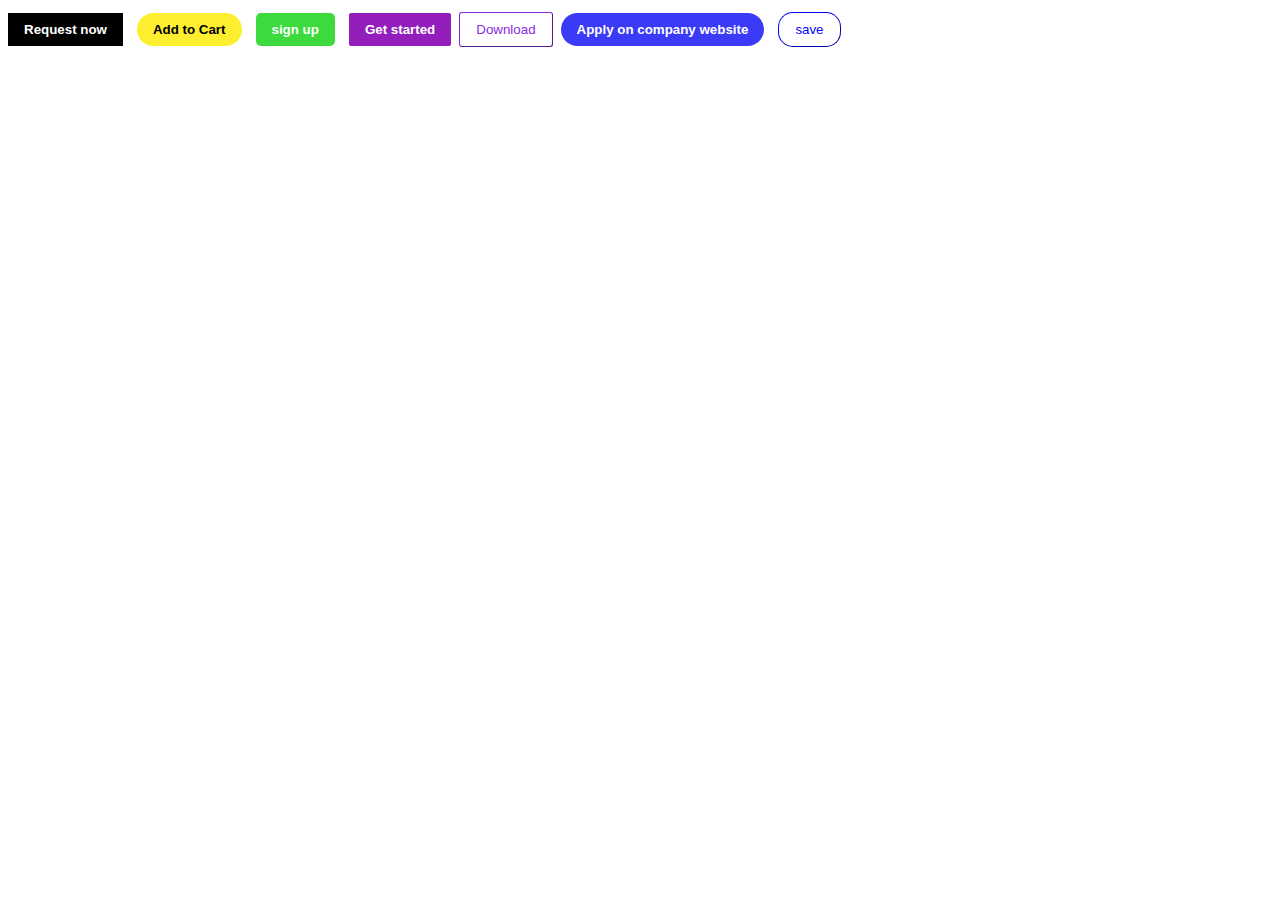
<file: index.html>
<!DOCTYPE html>
<html>
    <head>
<title>WWW.Musmak.Com</title>
<link rel="icon" href="mustakim3/mylink.jpg" type="image/jpg">
<style>
        .Requestbutton{
            background-color: black;
            color: white;
            cursor: pointer;
            padding-left: 16px;
            padding-top: 9px;
            padding-bottom: 9px;
            padding-right: 16px;
            font-weight: bold;
            border-style: none;
            margin-bottom: 30px;
            transition {opacity: 0.15s;}
            transition: box-shadow 0.15s;
         
        }
        .Requestbutton:hover{
            opacity:0.6 ;
           box-shadow: 5px 5px 5px rgba(0, 0,0, 0.15);
        }
        .Requestbutton:active{
            opacity: 0.2;
        }
            
        
        .addtocartbutton{
             background-color: hsla(56, 98%, 54%, 0.89);
            color: black;
            padding-left: 16px;
            padding-top: 9px;
            padding-bottom: 9px;
            padding-right: 16px;
            border-radius: 20px;
            border-style:none;
            font-weight: bold;
            cursor: pointer;
            margin-left: 10px;
        }
    .signupbutton{
        background-color: rgb(60, 218, 60);
        color: white;
        padding-left: 16px;
        padding-top: 9px;
        padding-bottom: 9px;
        padding-right: 16px;
        border-radius: 5px;
        border-style: none;
        margin-left: 10px;
        cursor: pointer;
        font-weight: bold;
    }
    .getstartedbutton{
        background-color: rgb(148, 30, 187);
        color: white;
        padding-left: 16px;
        padding-top: 9px;
        padding-bottom: 9px;
        padding-right: 16px;
        border-style: none;
        margin-left: 10px;
        border-radius: 2px;
        font-weight: bold;
        cursor: pointer;
    }
    .downloadbutton{
        background-color: white;
        color: blueviolet;
        padding-left: 16px;
        padding-top: 9px;
        padding-bottom: 9px;
        padding-right: 16px;
        border-color:blueviolet ;
        border-width: 1px;
        margin: 4px;
        border-radius: 3px;
        cursor: pointer;
        transition : background-color 1s,
        color 1s;

    }
    .downloadbutton:hover{
        background-color:  blueviolet;
        color:white ;
    }
    .downloadbutton:active{
        opacity: 0.5;
    }
    .Applybutton{
        background-color: rgb(58, 58, 247);
        color: white;
        padding-left: 16px;
        padding-top: 9px;
        padding-bottom: 9px;
        padding-right: 16px;
        border-radius: 20px;
        font-weight: bold;
        border-style: none;
        margin-right:10px ;
    }
    .savebutton{
        background-color: white;
        color: blue;
        padding-left: 16px;
        padding-top: 9px;
        padding-bottom: 9px;
        padding-right: 16px;
        border-color: blue;
        border-width: 1.8px;
        border-radius: 15px;
       
        transition :background-color 1s,
        color 1s; 
        

    }
    .savebutton:hover{
        background-color: blue;
        color: white;

    }
    .savebutton:active{
        opacity: 0.5;
    }
</style>
    </head>
    <body style="background-color:b ;">
        <button class="Requestbutton">
            Request now
        </button>
        <button class="addtocartbutton">
            Add to Cart
        </button>
        <button class="signupbutton">
            sign up
        </button>
        
        <button class="getstartedbutton">
            Get started
        </button>
        <button class="downloadbutton">Download
        </button>
        <button class="Applybutton">Apply on company website
        </button>
        <button class="savebutton">save
        </button>
    </body>
</html>
</file>
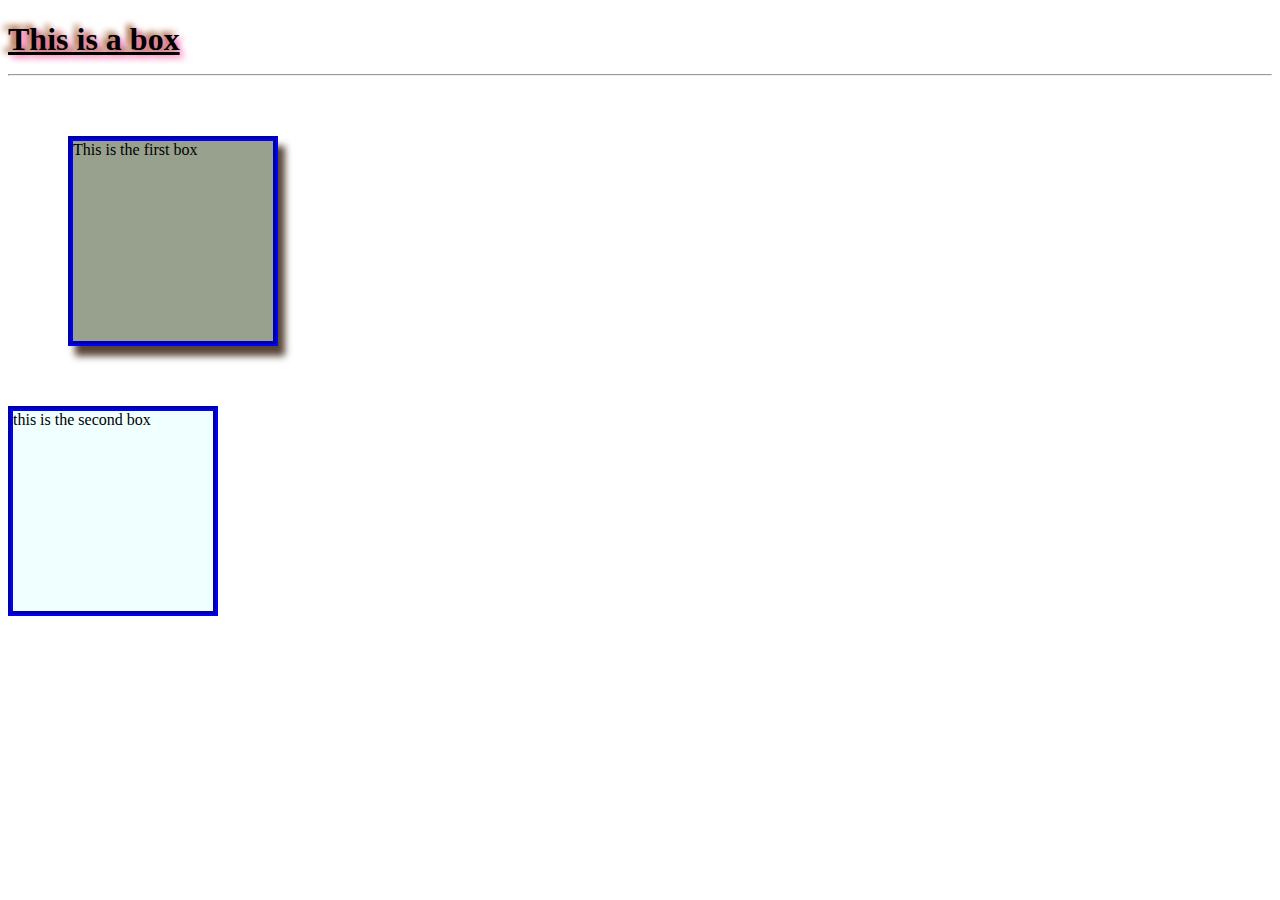
<file: box.html>
<!DOCTYPE html>
<html lang="en">
<head>
    <meta charset="UTF-8">
    <meta name="viewport" content="width=device-width, initial-scale=1.0">
    <title>Document</title>
    <link rel="stylesheet" href="style.css">
</head>
<body>
    <u style="width: 2px;"><h1>This is a box <hr></h1></u>
    <div class="box" id="box1">This is the first box</div>
    <div class="box" id="box2"> this is the second box</div>
</body>
</html>
</file>
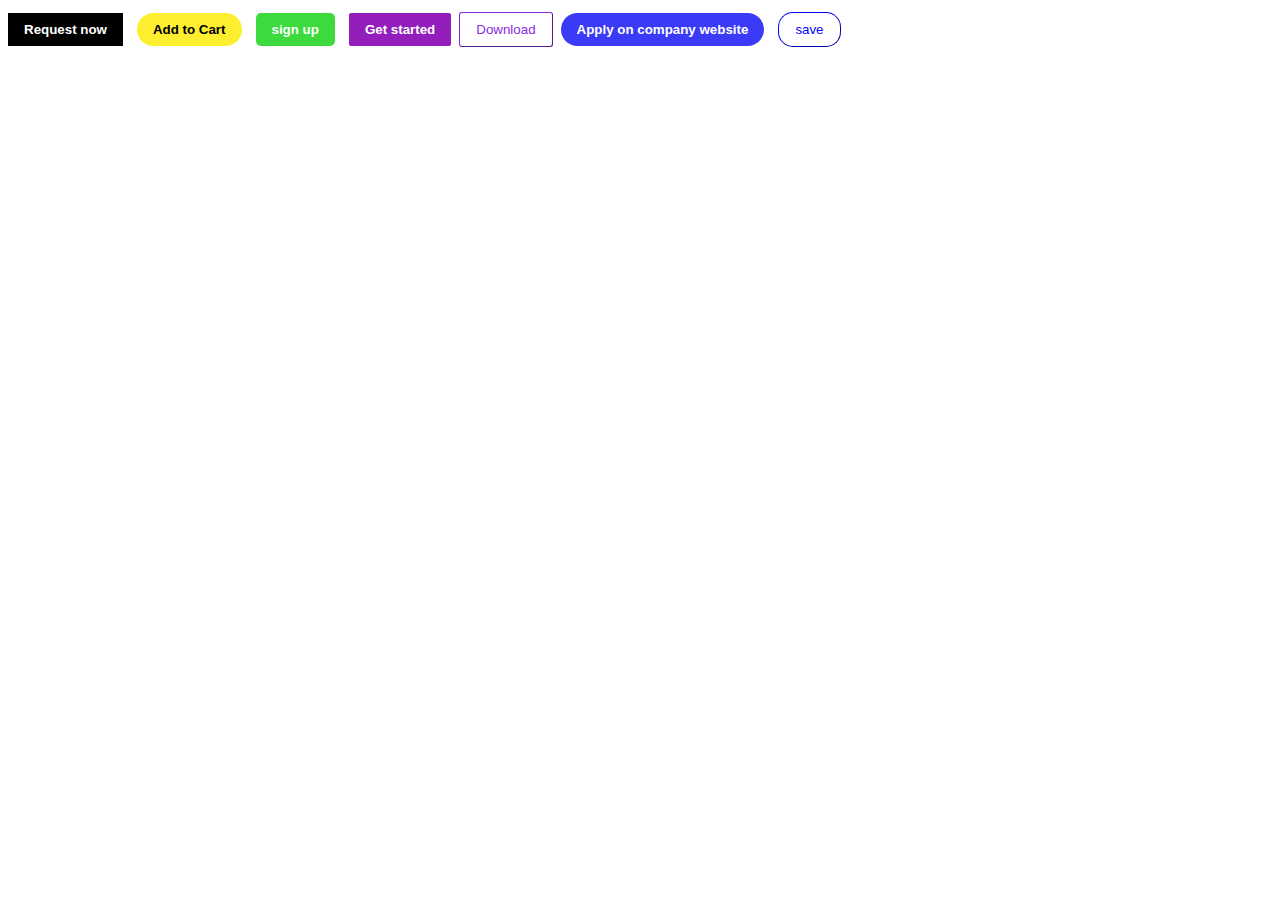
<file: button.html>
<!DOCTYPE html>
<html>
    <head>
        <meta charset="UTF-8">
        <meta name="viewport" content="width=device-width, initial-scale=1.0">
<title>www.Muste-tech.Com</title>
<link rel="icon" href="mustakim3/mylink.jpg" type="image/jpg">
<style>
        .Requestbutton{
            background-color: black;
            color: white;
            cursor: pointer;
            padding-left: 16px;
            padding-top: 9px;
            padding-bottom: 9px;
            padding-right: 16px;
            font-weight: bold;
            border-style: none;
            margin-bottom: 30px;
            transition {opacity: 0.15s;}
            transition: box-shadow 0.15s;
         
        }
        .Requestbutton:hover{
            opacity:0.6 ;
           box-shadow: 5px 5px 5px rgba(0, 0,0, 0.15);
        }
        .Requestbutton:active{
            opacity: 0.2;
        }
            
        
        .addtocartbutton{
             background-color: hsla(56, 98%, 54%, 0.89);
            color: black;
            padding-left: 16px;
            padding-top: 9px;
            padding-bottom: 9px;
            padding-right: 16px;
            border-radius: 20px;
            border-style:none;
            font-weight: bold;
            cursor: pointer;
            margin-left: 10px;
        }
    .signupbutton{
        background-color: rgb(60, 218, 60);
        color: white;
        padding-left: 16px;
        padding-top: 9px;
        padding-bottom: 9px;
        padding-right: 16px;
        border-radius: 5px;
        border-style: none;
        margin-left: 10px;
        cursor: pointer;
        font-weight: bold;
    }
    .getstartedbutton{
        background-color: rgb(148, 30, 187);
        color: white;
        padding-left: 16px;
        padding-top: 9px;
        padding-bottom: 9px;
        padding-right: 16px;
        border-style: none;
        margin-left: 10px;
        border-radius: 2px;
        font-weight: bold;
        cursor: pointer;
    }
    .downloadbutton{
        background-color: white;
        color: blueviolet;
        padding-left: 16px;
        padding-top: 9px;
        padding-bottom: 9px;
        padding-right: 16px;
        border-color:blueviolet ;
        border-width: 1px;
        margin: 4px;
        border-radius: 3px;
        cursor: pointer;
        transition : background-color 1s,
        color 1s;

    }
    .downloadbutton:hover{
        background-color:  blueviolet;
        color:white ;
    }
    .downloadbutton:active{
        opacity: 0.5;
    }
    .Applybutton{
        background-color: rgb(58, 58, 247);
        color: white;
        padding-left: 16px;
        padding-top: 9px;
        padding-bottom: 9px;
        padding-right: 16px;
        border-radius: 20px;
        font-weight: bold;
        border-style: none;
        margin-right:10px ;
    }
    .savebutton{
        background-color: white;
        color: blue;
        padding-left: 16px;
        padding-top: 9px;
        padding-bottom: 9px;
        padding-right: 16px;
        border-color: blue;
        border-width: 1.8px;
        border-radius: 15px;
       
        transition :background-color 1s,
        color 1s; 
        

    }
    .savebutton:hover{
        background-color: blue;
        color: white;

    }
    .savebutton:active{
        opacity: 0.5;
    }
</style>
    </head>
    <body style="background-color:b ;">
        <button class="Requestbutton">
            Request now
        </button>
        <button class="addtocartbutton">
            Add to Cart
        </button>
        <button class="signupbutton">
            sign up
        </button>
        
        <button class="getstartedbutton">
            Get started
        </button>
        <button class="downloadbutton">Download
        </button>
        <button class="Applybutton">Apply on company website
        </button>
        <button class="savebutton">save
        </button>
    </body>
</html>
</file>
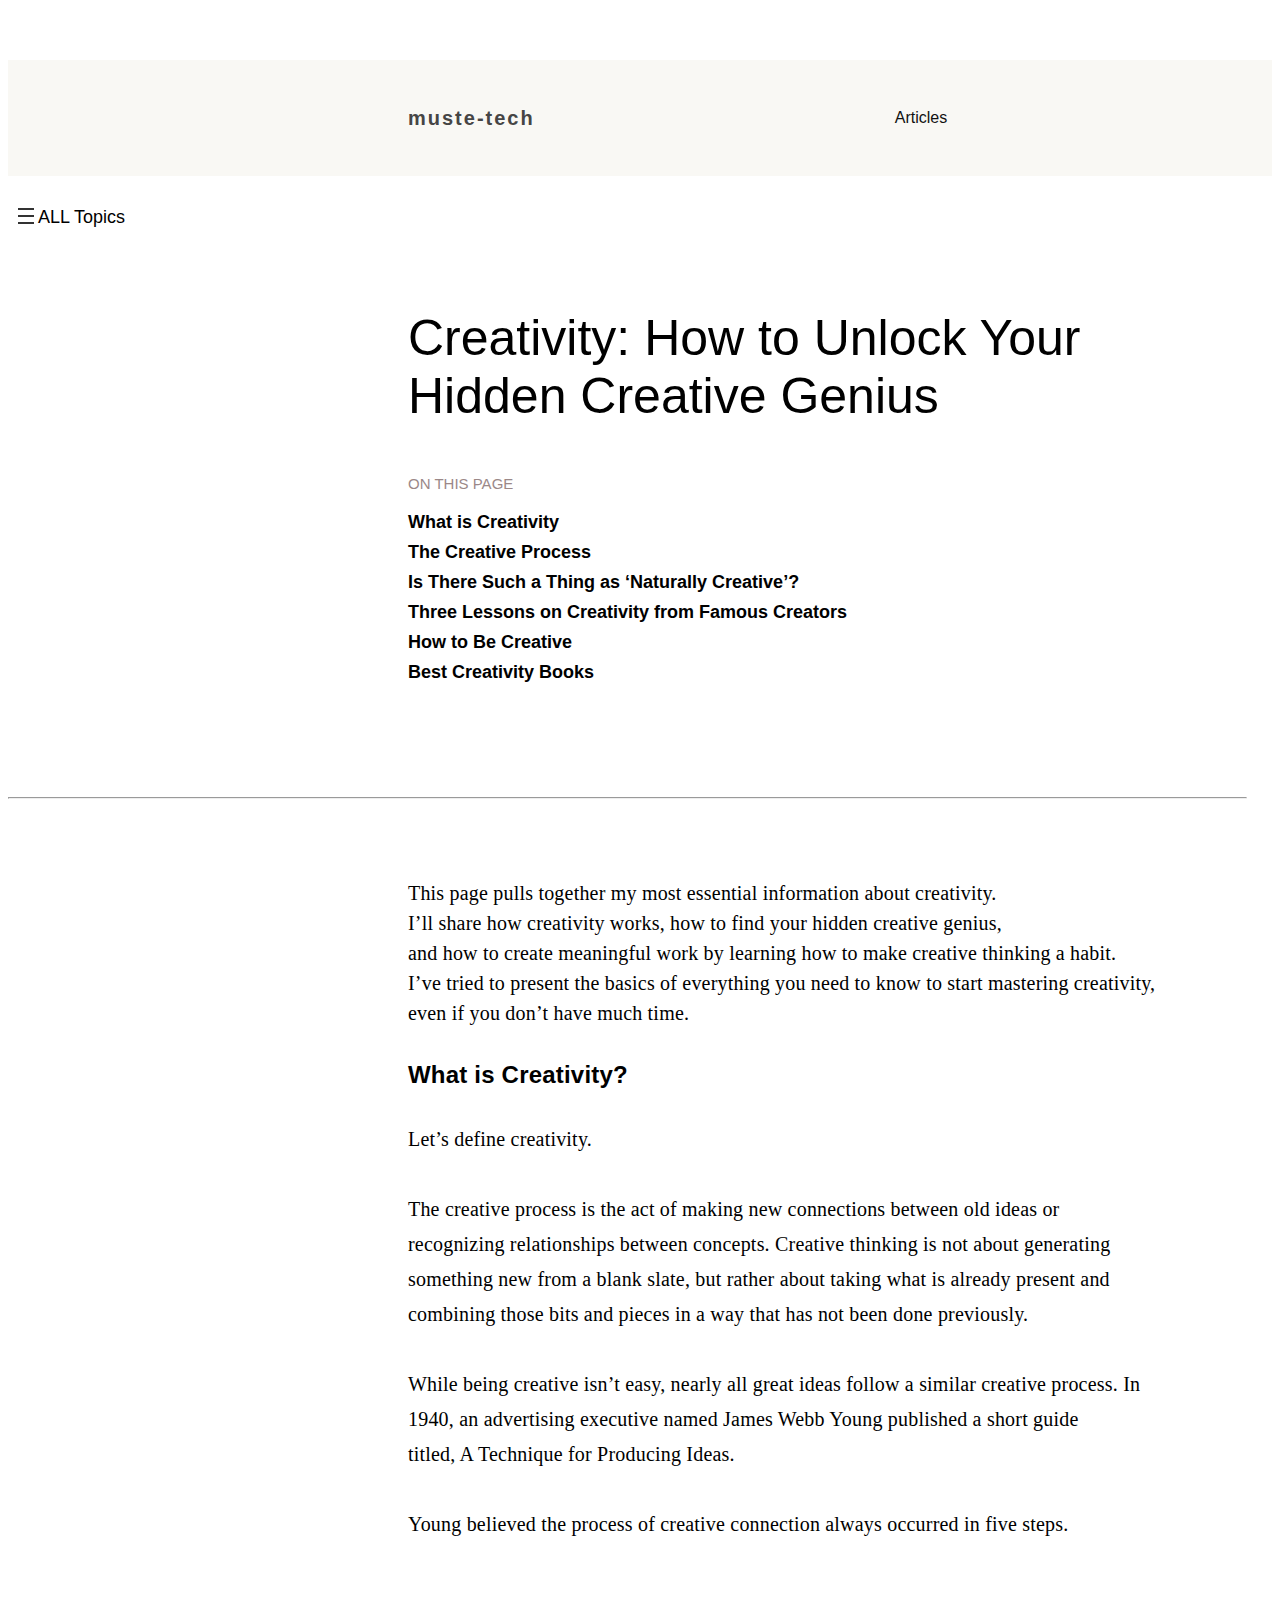
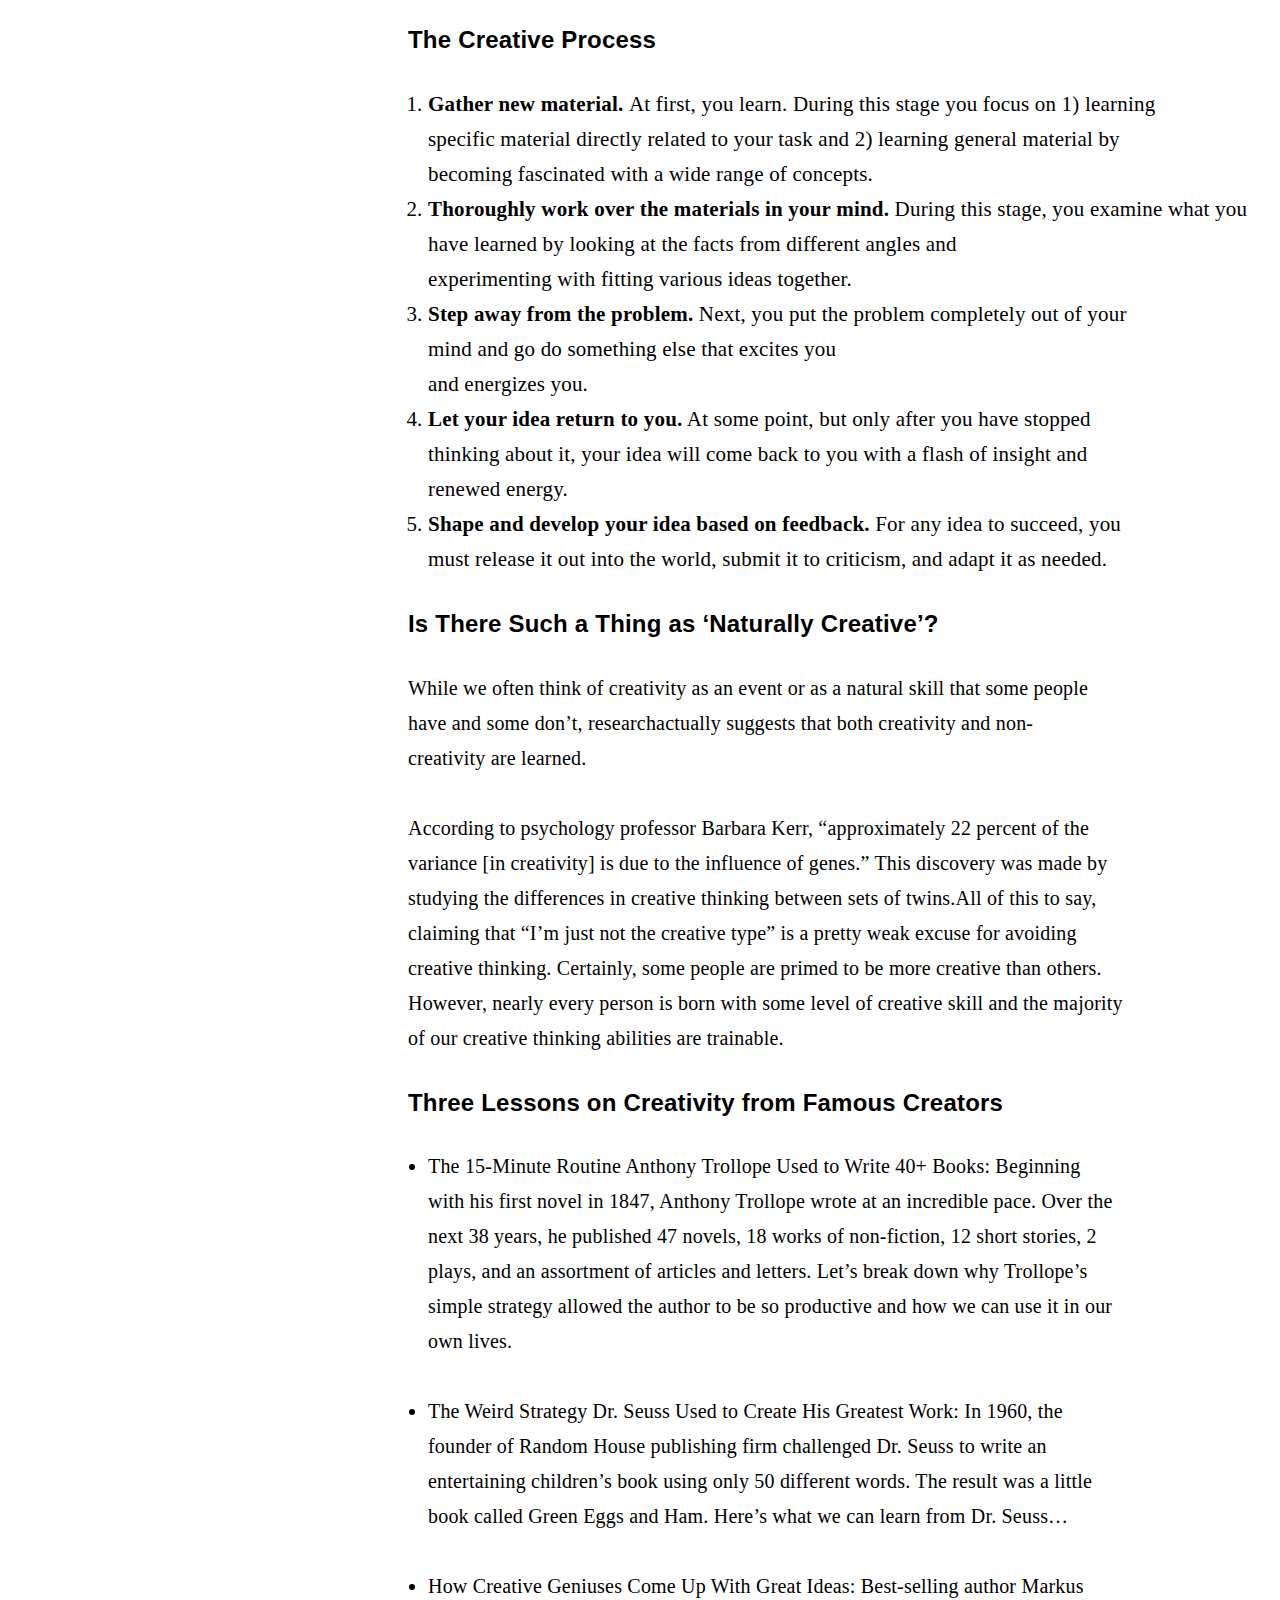
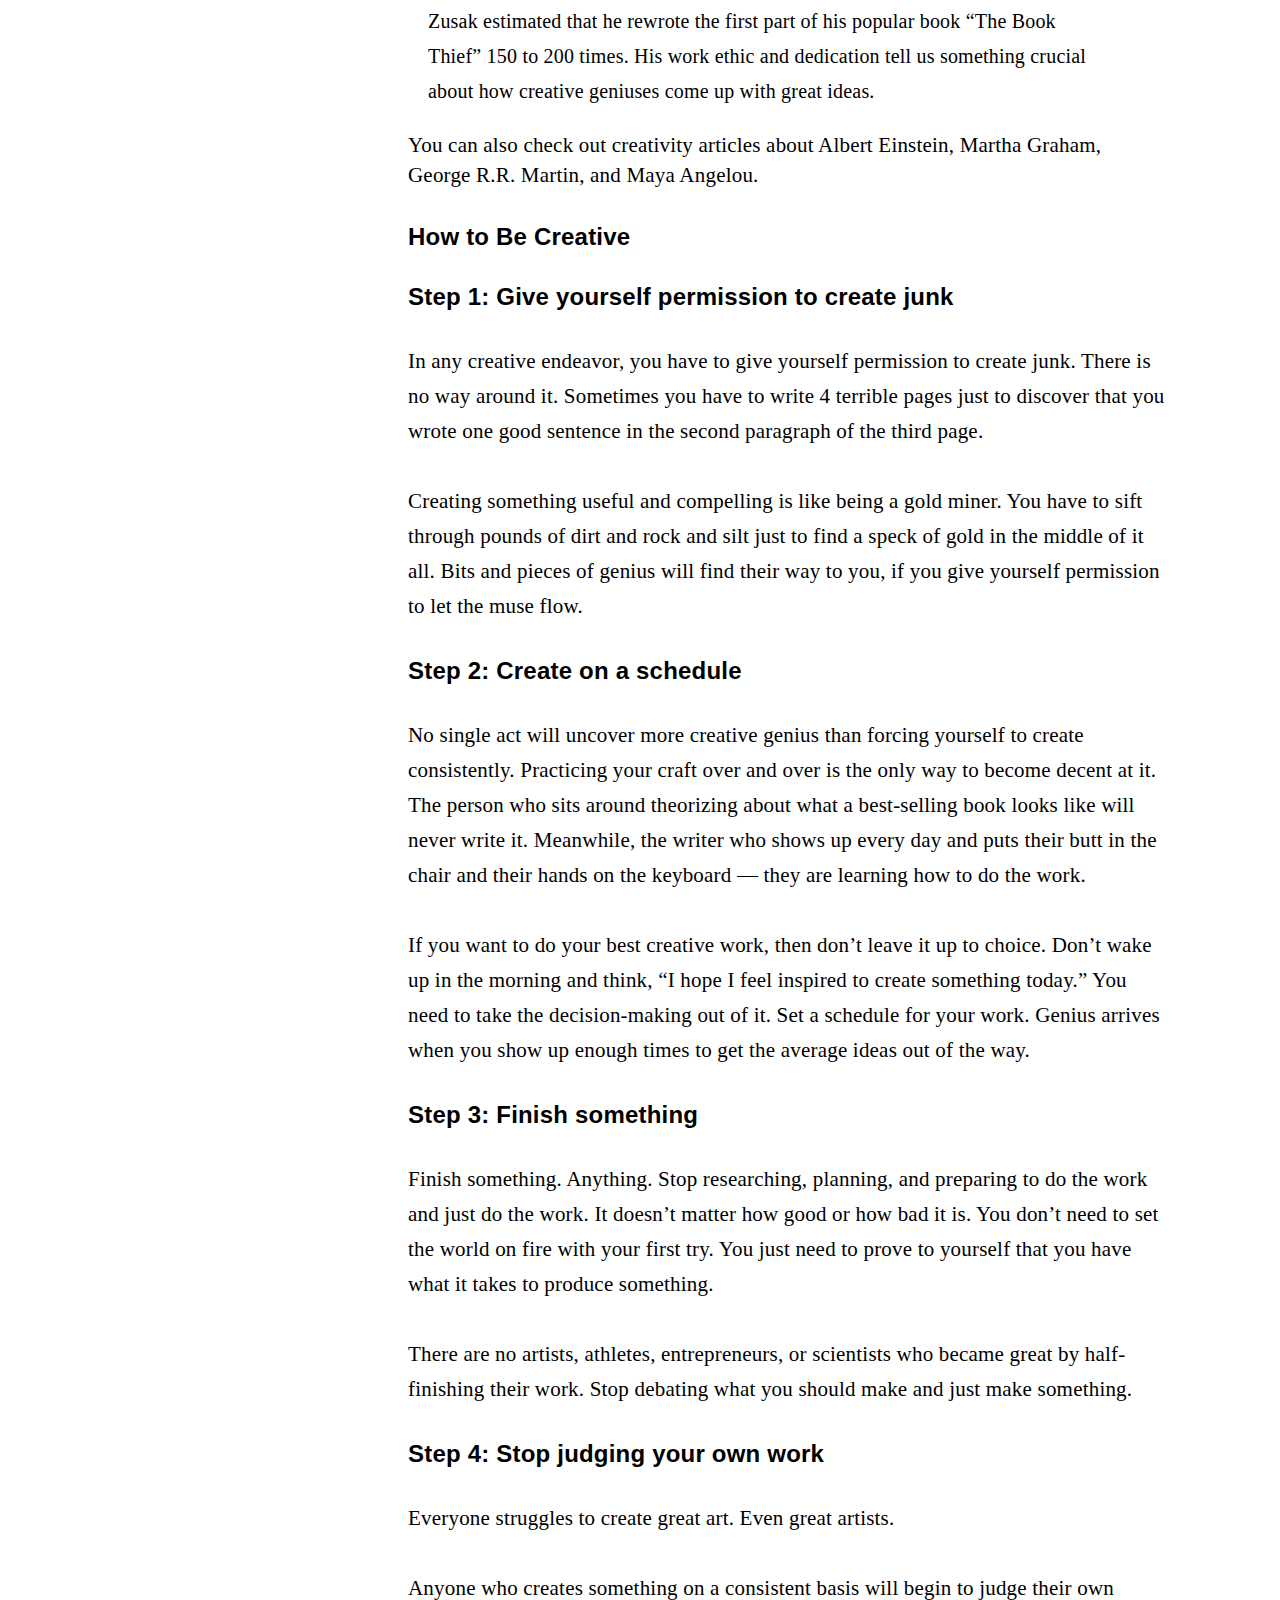
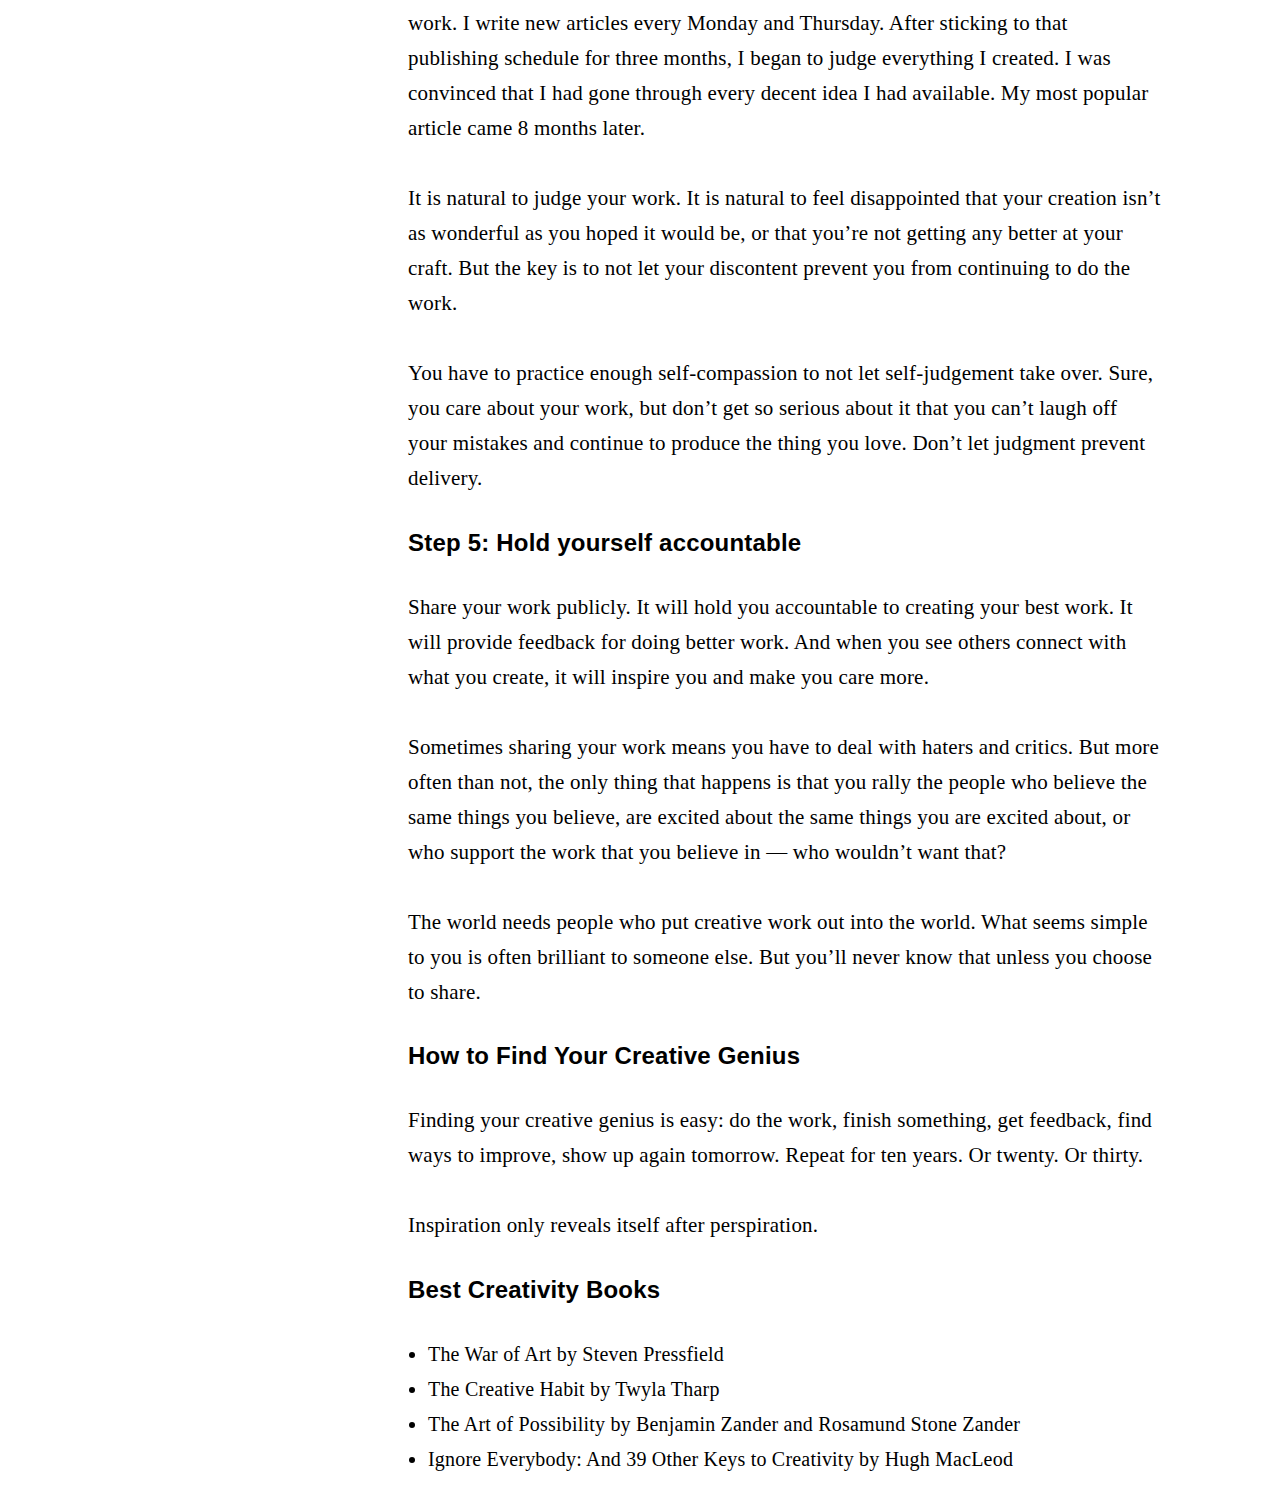
<file: creativity.html>
<!DOCTYPE html>
<html lang="en">
<head>
    <meta charset="UTF-8">
    <meta name="viewport" content="width=device-width, initial-scale=1.0">
    <title>www.muste-tech.com</title>
    <link rel="icon" href="mustakim3/mylink.jpg" type="image/jpg">
    <style>
               .h1{
        font-family:sans-serif ;
        margin-left: 20px;
        text-decoration: none;
        color: #111;
        
      
       }
       .h1:hover{
        text-decoration: underline;
        
       }
       .h1:focus{
        text-decoration: underline;
        outline: none;
       }
         
      .dropdown {
        position: relative;
        display: inline-block;
      }
      .dropdown-button {
  background-color: transparent;
  border: none;
  cursor: pointer;
  font-size: 18px;
}
.dropdown-content {
  display: none;
  position: absolute;
  background-color: #f9f9f9;
  min-width: 160px;
  box-shadow: 0px 8px 16px 0px rgba(0,0,0,0.2);
  z-index: 1;
}

.dropdown-button:focus + .dropdown-content {
  display: block;
  border-radius: 2px;
}

.dropdown-content a {
  padding: 19px 23px;
  display: block;
  text-decoration: none;
  color: #333;
}

.dropdown-content a:hover {
  background-color: #f1f1f1;
}
.dropdown-icon {
  display: inline-block;
  width: 20px;
  height: 15px;
  cursor: pointer;
}

.dropdown-icon span {
  display: block;
  width: 80%;
  height: 2px;
  background-color: #333;
  margin-bottom: 5px;
  margin-left: 10px;
 
}

.dropdown-icon span:last-child {
  margin-bottom: 0;
 margin-left: 10px;

 
}
.p3{
  font-size: 24px;
  font-family: serif;
  line-height: 30px;
  margin-left: 400px;
  letter-spacing: 0.2px;



}



    </style>
</head>
<body>
    <div style="background-color: #f9f8f4; margin-top: 60px; display: flex;align-items: center;"> 
        <header>
    
           <h6 style="font-size: 20px; font-weight: 35px; font-family: sans-serif; color: #464545;  padding-left: 400px; margin-right: 300px; letter-spacing: 2px; "> muste-tech </h>
    
       
         
    </header>
    <menu type="center"><a href="firstpage.html" class="h1"  >Articles</a> </menu>
     
        
   
      </div>
     
            
    
          <div class="dropdown" style="padding-top:30px ;">
            
        <div class="dropdown-icon" >
          <span></span>
          <span></span>
          <span></span>
        </div>
            <button class="dropdown-button" tabindex="0">ALL Topics</button>
            <div class="dropdown-content">
              <a href="l1">What is creativity</a>
              <a href="l2">The Creative Process</a>
              <a href="l3">Is There Such a Thing as ‘Naturally Creative’?</a>
              <a href="l4">Three Lessons on Creativity from Famous Creators</a>
              <a href="l5"> How to Be Creative</a>
              <a href="l6">Best Creativity Books</a>
              <!-- <a href="l7">All Creativity Articles</a> -->
            </div>
            <div>
              <big> <h3 style="padding-top: 30px; font-size:50PX ; padding-left:400PX ; font-family: sans-serif; font-weight: 60;">Creativity: How to Unlock Your <br>Hidden Creative Genius
               </h3></big>
               <p style="font-family: sans-serif;padding-left: 400PX;font-weight: 35px; font-size: 15px; color: #9b8888;">ON THIS PAGE</p>
           
                <b> <li  style="font-size:18px ; padding-left: 400px; line-height: 30px;font-family: sans-serif;" >What is Creativity</li></b>
                <b> <li style="font-size: 18px; padding-left:400px ; line-height: 30px; font-family: sans-serif;">The Creative Process</li> </b>
                  <b> <li  style="font-size:18px ; padding-left:400px ; line-height: 30px; font-family: sans-serif;">Is There Such a Thing as ‘Naturally Creative’?</li> </b>
                    <b>  <li style="font-size:18px ; padding-left:400px ; line-height: 30px; font-family: sans-serif;">Three Lessons on Creativity from Famous Creators</li> </b>
                      <b> <li  style="font-size:18px ; padding-left:400px ; line-height: 30px; font-family: sans-serif;"> How to Be Creative</li></b>
                        <b><li  style="font-size:18px ; padding-left:400px ; line-height: 30px; font-family: sans-serif;">Best Creativity Books</li></b>
                          <!-- <b><li  style="font-size: 18px; padding-left:400px ; line-height: 30px; font-family: sans-serif;">All Creativity Articles</li></b> -->
                       

            </div>
          <div style=" margin-top: 110px; margin-bottom:80px ; height:1px ; "> 
            <hr style="color: aliceblue;">

            
          </div>
          <div class="p3" name="d2">
           <small> <p>This page pulls together my most essential information about creativity.<br> I’ll share how creativity works, how to find your hidden creative genius,<br>
             and how to
             create meaningful work by learning how to make creative thinking a habit.<br> I’ve tried to present the basics of everything you need to know to start mastering 
             creativity, <br>even if you don’t have much time.</p></small>
           <!-- <small><p style="line-height: 35px;">At the end of this page, you’ll find a complete list of all the articles I have written on <br> creativity.</p></small> -->
           <h4 style="font-family: sans-serif;" title="h1">What is Creativity?</h4>
           <small>
            <p style="line-height: 35px; anchor-name: l1;" >Let’s define creativity.<br><br>

            The creative process is the act of making new connections between old ideas or<br> recognizing relationships between concepts. Creative thinking is 
            not about generating <br>something new from a blank slate, but rather about taking what is already
             present and <br> combining those bits and pieces in a way that has not been done previously.<br><br>
            
            While being creative isn’t easy, nearly all great ideas follow a similar creative process. In<br> 1940, an advertising executive named James Webb Young 
            published a short guide <br>titled, A Technique for Producing Ideas.<br><br>
            
            Young believed the process of creative connection always occurred in five steps. </p></small>
           <br> <h4 style="font-family: sans-serif;">The Creative Process</h4>
           <ol style="font-size: 21px; font-family: serif; line-height: 35px; margin-left: -20px;"  >
            <li><b>Gather new material. </b> At first, you learn. During this stage you focus on 1) learning <br>  specific material directly related to your task and 2) 
              learning general material
               by <br> becoming fascinated with a wide range of concepts.<br></li>
            <li> <b> Thoroughly work over the materials in your mind.</b> During this stage, you examine what you <br>have learned by looking at the facts from different angles and <br>
               experimenting with fitting various ideas together. <br></li>
            <li> <b>Step away from the problem.</b> Next, you put the problem completely out of your <br> mind and go do something else that excites you <br> and energizes you. <br></li>
            <li><b> Let your idea return to you.</b> At some point, but only after you have stopped <br> thinking about it, your idea will come back to you with a flash of insight and <br>
              renewed energy.</li>
           <li> <b>Shape and develop your idea based on feedback.</b> For any idea to succeed, you <br> must release it out into the world, submit it to criticism, and adapt it as needed.</li>
          </ol>
           
          <h4 style="font-family: sans-serif;">Is There Such a Thing as ‘Naturally Creative’?</h4>
        <small> <p style="line-height: 35px;">While we often think of creativity as an event or as a natural skill that some people <br> have and some don’t, 
          researchactually suggests that both creativity and non-<br>creativity are learned.<br><br>

            According to psychology professor Barbara Kerr, “approximately 22 percent of the<br> variance [in creativity] is due to the influence of genes.” 
            This discovery was made by <br>studying the differences in creative thinking between sets of twins.All of this to say,<br> claiming that “I’m just not 
            the creative type” is a pretty weak excuse for avoiding <br>creative thinking. Certainly, some people are primed to be more creative than others.<br> However,
             nearly every person is born with some level of creative skill and the majority<br> of our creative thinking abilities are trainable.</p></small>
             <h4 style="font-family: sans-serif; " title="for">Three Lessons on Creativity from Famous Creators</h4>
            <ul style="font-size: 20px; font-family: serif; line-height: 35px; margin-left: -20px;">
             <li>The 15-Minute Routine Anthony Trollope Used to Write 40+ Books: Beginning <br> with his first novel in 1847, Anthony Trollope
               wrote at an incredible pace. Over the <br> next 38 years, he published 47 novels, 18 works of non-fiction, 12 short stories, 2 <br> plays, and an
                assortment of articles and letters.
               Let’s break down why Trollope’s <br> simple strategy allowed the author to be so productive and how we can use it in our <br> own lives.<br><br>
              </li>
               <li>The Weird Strategy Dr. Seuss Used to Create His Greatest Work: In 1960, the <br> founder of Random House publishing
                 firm challenged Dr. Seuss to write an <br> entertaining children’s book using only 50 different words.
                  The result was a little  <br> book called Green Eggs and Ham. Here’s what we can learn from Dr. Seuss… <br><br>
                </li>
                  <li>How Creative Geniuses Come Up With Great Ideas: Best-selling author Markus <br> Zusak estimated that he 
                    rewrote the first part of his popular book “The Book <br>Thief” 150 to 200 times. His work ethic
                     and dedication tell us something crucial<br> about how creative geniuses come up with great ideas.
                  </li>
                </ul>
                <p style="font-size: 21px;">You can also check out creativity articles about Albert Einstein, Martha Graham, <br> George R.R. Martin, and Maya Angelou.</p>
                <h4 style="font-family: sans-serif;">How to Be Creative <br><br>
                  Step 1: Give yourself permission to create junk</h4>
                <p style="font-size: 21px; line-height: 35px;">
                  In any creative endeavor, you have to give yourself permission to create junk. There is <br>
                   no way around it. Sometimes you have to write 4 terrible pages just to discover that you <br> 
                   wrote one good sentence in the second paragraph of the third page.<br><br>

                    Creating something useful and compelling is like being a gold miner. You have to sift <br>
                     through pounds of dirt and rock and silt just to find a speck of gold in the middle of it <br> 
                     all. Bits and pieces of genius will find their way to you, if you give yourself permission <br> 
                     to let the muse flow.</p>
                   
                    <h4 style="font-family: sans-serif;">  Step 2: Create on a schedule </h4>
                    <p style="font-size: 21px; line-height: 35px;">
                      No single act will uncover more creative genius than forcing yourself to create <br>
                      consistently. Practicing your craft over and over is the only way to become decent at it.<br> 
                      The person who sits around theorizing about what a best-selling book looks like will<br>
                       never write it. Meanwhile, the writer who shows up every day and puts their butt in the <br> 
                      chair and their hands on the keyboard — they are learning how to do the work.<br><br>

                      If you want to do your best creative work, then don’t leave it up to choice. Don’t wake<br> 
                      up in the morning and think, “I hope I feel inspired to create something today.” You<br>  
                      need to take the decision-making out of it. Set a schedule for your work. Genius arrives <br> 
                      when you show up enough times to get the average ideas out of the way.<br></p>
                      <h4 style="font-family: sans-serif;"> Step 3: Finish something </h4>
                      <p style="font-size: 21px; line-height: 35px;">
                        Finish something. Anything. Stop researching, planning, and preparing to do the work <br>
                         and just do the work. It doesn’t matter how good or how bad it is. You don’t need to set <br>
                          the world on fire with your first try. You just need to prove to yourself that you have <br>
                          what it takes to produce something.<br><br>

                        There are no artists, athletes, entrepreneurs, or scientists who became great by half-<br>
                        finishing their work. Stop debating what you should make and just make something.<br></p>
                      <h4 style="font-family: sans-serif;">  Step 4: Stop judging your own work </h4>
                      <p style="font-size: 21px; line-height: 35px;"> 
                        Everyone struggles to create great art. Even great artists.<br><br>

                        Anyone who creates something on a consistent basis will begin to judge their own <br>
                        work. I write new articles every Monday and Thursday. After sticking to that<br> 
                         publishing schedule for three months, I began to judge everything I created. I was <br>
                         convinced that I had gone through every decent idea I had available. My most popular<br>
                          article came 8 months later.<br><br>
                        
                        It is natural to judge your work. It is natural to feel disappointed that your creation isn’t <br>
                        as wonderful as you hoped it would be, or that you’re not getting any better at your <br>
                        craft. But the key is to not let your discontent prevent you from continuing to do the<br>
                         work.<br><br>
                        
                        You have to practice enough self-compassion to not let self-judgement take over. Sure,<br>
                         you care about your work, but don’t get so serious about it that you can’t laugh off <br>
                         your mistakes and continue to produce the thing you love. Don’t let judgment prevent<br>
                          delivery.</p>
                          <h4 style="font-family: sans-serif;">  Step 5: Hold yourself accountable </h4>
                          <p style="font-size: 21px; line-height: 35px;"> 
                            Share your work publicly. It will hold you accountable to creating your best work. It<br>
                             will provide feedback for doing better work. And when you see others connect with <br> 
                             what you create, it will inspire you and make you care more.<br><br>

                            Sometimes sharing your work means you have to deal with  haters and critics. But more<br>
                             often than not, the only thing that happens is that you rally the people who believe the<br>
                              same things you believe, are excited about the same things you are excited about, or<br>
                               who support the work that you believe in — who wouldn’t want that?<br><br>
                            
                            The world needs people who put creative work out into the world. What seems simple<br>
                             to you is often brilliant to someone else. But you’ll never know that unless you choose<br>
                              to share.</p>
                              <h4 style="font-family: sans-serif;"> How to Find Your Creative Genius </h4>
                              <p style="font-size: 21px; line-height: 35px;">Finding your creative genius is easy: do the work, finish something, get feedback, find <br> 
                                ways to improve, show up again tomorrow. Repeat for ten years. Or twenty. Or thirty. <br> <br>

                                Inspiration only reveals itself after perspiration.</p>
                                <h4 style="font-family: sans-serif;"> Best Creativity Books </h4>   
                                <ul style="font-size: 20px; font-family: serif; line-height: 35px; margin-left: -20px;">
                                  <li>
                                    The War of Art by Steven Pressfield
                                  </li>
                                  <li>               
                                    The Creative Habit by Twyla Tharp
                                  </li>
                                  <li>
                                    The Art of Possibility by Benjamin Zander and Rosamund Stone Zander
                                  </li>
                                  <li>
                                    Ignore Everybody: And 39 Other Keys to Creativity by Hugh MacLeod
                                  </li>
                                </ul> 
                        

          </div>


          
       
</body>
</html>
</file>
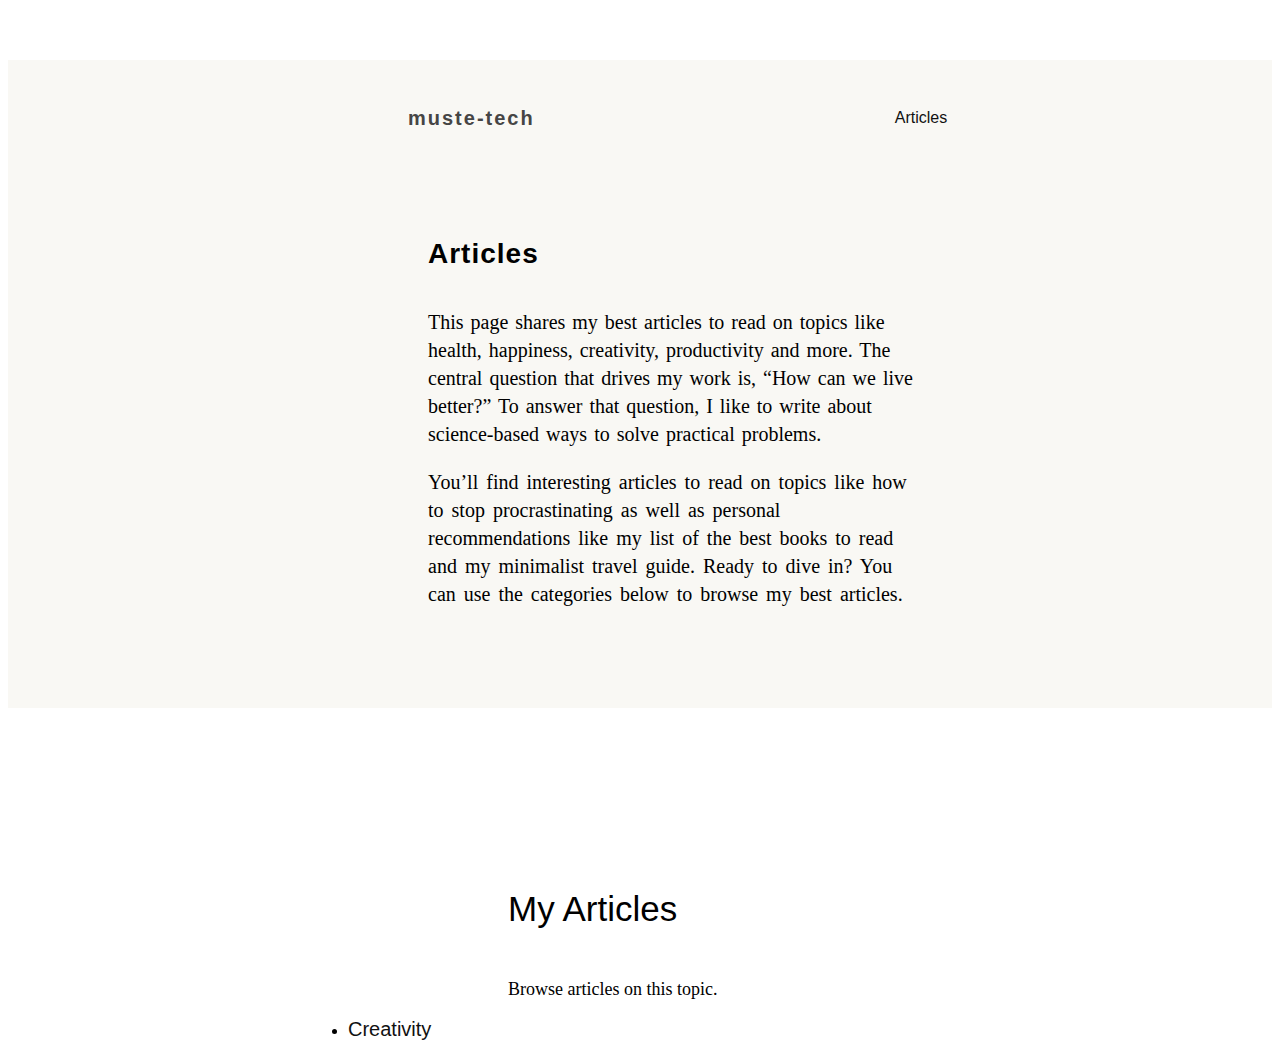
<file: firstpage.html>
<!DOCTYPE html>
<html lang="en">
<head>
    <link rel="icon" href="mustakim3/mylink.jpg" type="image/jpg" >
    <meta charset="UTF-8">
    <meta name="viewport" content="width=device-width, initial-scale=1.0">
    <title>www.muste-tech.com</title>
    <link rel="icon" href="mustakim3/mylink.jpg" type="image/jpg">
    <style>
      
       .h1{
        font-family:sans-serif ;
        margin-left: 20px;
        text-decoration: none;
        color: #111;
        
      
       }
       .h1:hover{
        text-decoration: underline;
        
       }
       .h1:focus{
        text-decoration: underline;
        outline: none;
       }
       .a2{
        font-family: sans-serif; 
        /* padding-left: 450px; */
         font-size: 20px;
        color: #111;
        text-decoration: none;
      
       }
       .a2:hover{
              text-decoration: underline;   
       }
       .a2:focus
       {
        text-decoration: underline;
        outline: none;
       }
      

    </style>
</head>
<body >
    <div style="background-color: #f9f8f4; margin-top: 60px; display: flex;align-items: center;"> 
    <header>

       <h6 style="font-size: 20px; font-weight: 15px; font-family: sans-serif; color: #464545;  padding-left: 400px; margin-right: 300px; letter-spacing: 2px; "> muste-tech </h>

   
     
</header>
<menu type="center"><a href="firstpage.html" class="h1"  >Articles</a> </menu>
 
    
   

    
      
    </div>
    <div style="background-color: #f9f8f4; padding: 20px; padding-bottom: 80px;">
    <h4 style="font-family: sans-serif; font-size: 28px; padding-top: 5px; letter-spacing: 1px; padding-left: 400px;">Articles</h4>
      <p   > <article class="p1" style="font-family:serif; font-size: 20px; word-spacing: 2px;   line-height:28px;  padding-left: 400px;" > 
         This page shares my best articles to read on topics 
        like <br>health, happiness, creativity, productivity and 
        more. The<br> central question that drives my work is, 
        “How can we live<br> better?” To answer that question,
         I like to write about<br> science-based ways to solve 
         practical problems.<br></article>
       </p> <p style="font-family:serif; font-size: 20px; word-spacing: 3px;  line-height:28px; padding-left: 400px;">
        
        You’ll find interesting articles to read on topics like how <br> 
        to stop procrastinating as well as personal<br> 
        recommendations like my list of the best books to read <br>
         and my minimalist travel guide. Ready to dive in? You <br>
         can use the categories below to browse my best articles.<br></p>
    </div>
     <div>
        <header></header>
        <h6 style="font-family:  sans-serif; font-size: 35px; padding-left: 500px; font-weight: 549.5; padding-top: 100px; margin-bottom: 50px;">My Articles</h6>
        <p style="padding-left:500px ; margin-top:10px ; font-size: 18px;">Browse articles on this topic.</p>
    </header>
    <ul style="margin-left:300px ;">
    <li> <menu type="center"></menu> <a  class="a2" href="creativity.html"  >Creativity</a></menu></li>
    </ul>
     </div>
  
</body>
</html>
</file>
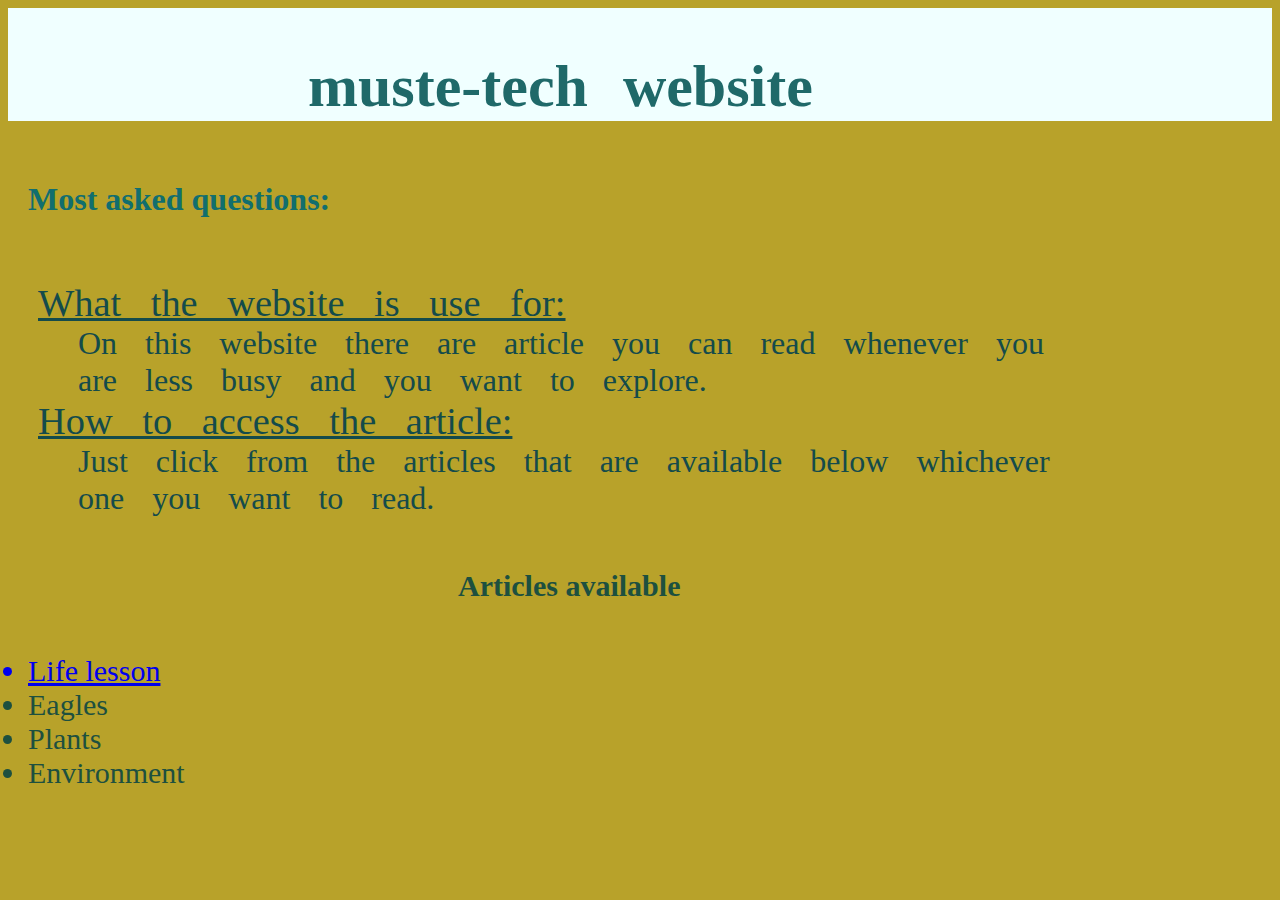
<file: fisrtpage.html>
<!DOCTYPE html>
<html lang="en">
<head>
    <meta charset="UTF-8">
    <meta name="viewport" content="width=device-width, initial-scale=1.0">
    <title>www.muste-tech.com</title>
    <style>
        .h1{
            padding-top: 4px;
              padding-left: 300px;
              padding-right: 200px;
              word-spacing: 20px;
              font-size: 30px;
              color: rgb(31, 105, 105);
              background-color: azure;
            
        }
        #p1{
            font-size:xx-large;
            padding-top: 4px;
              padding-left: 30px;
              padding-right: 200px;
              word-spacing: 20px;
        }
    </style>
</head>
<body style="background-color: rgb(184, 162, 42);">
    <div class="h1"> 
       <b> <h1 > muste-tech website</h1></b>

    </div>
     <h2 style="padding-top: 20px; padding-left: 20px;  font-size: xx-large; color: rgb(17, 110, 110);">Most asked questions:</h2>
    <div id="p1">
        <dl style="color: rgb(20, 75, 75);">
        <big> <u>  <dt>What the website is use for:  </dt></u></big> 
           <dd>  On this website there are article you can read whenever you are less busy and you want to explore.   </dd> 
           <big> <u>  <dt>How to access the article:  </dt></u></big> 
           <dd>  Just click from the articles that are available below whichever one you want to read.   </dd> 
           
        </dl>

       
    </div>
    <h3 style="font-size: 30px; padding: 20px; padding-bottom: 1px; padding-left: 450px; color: rgb(29, 80, 63);">Articles available</h3>
    <ul style="font-size: 30px; padding: 20px; padding-bottom: 1px;  color: rgb(29, 80, 63);">
       <a href="life.html" target="_blank" ><li>Life lesson</li></a> 

        <li>Eagles</li>
        <li>Plants</li>
        <li>Environment</li>
    </ul>
  
</body>
</html>
</file>
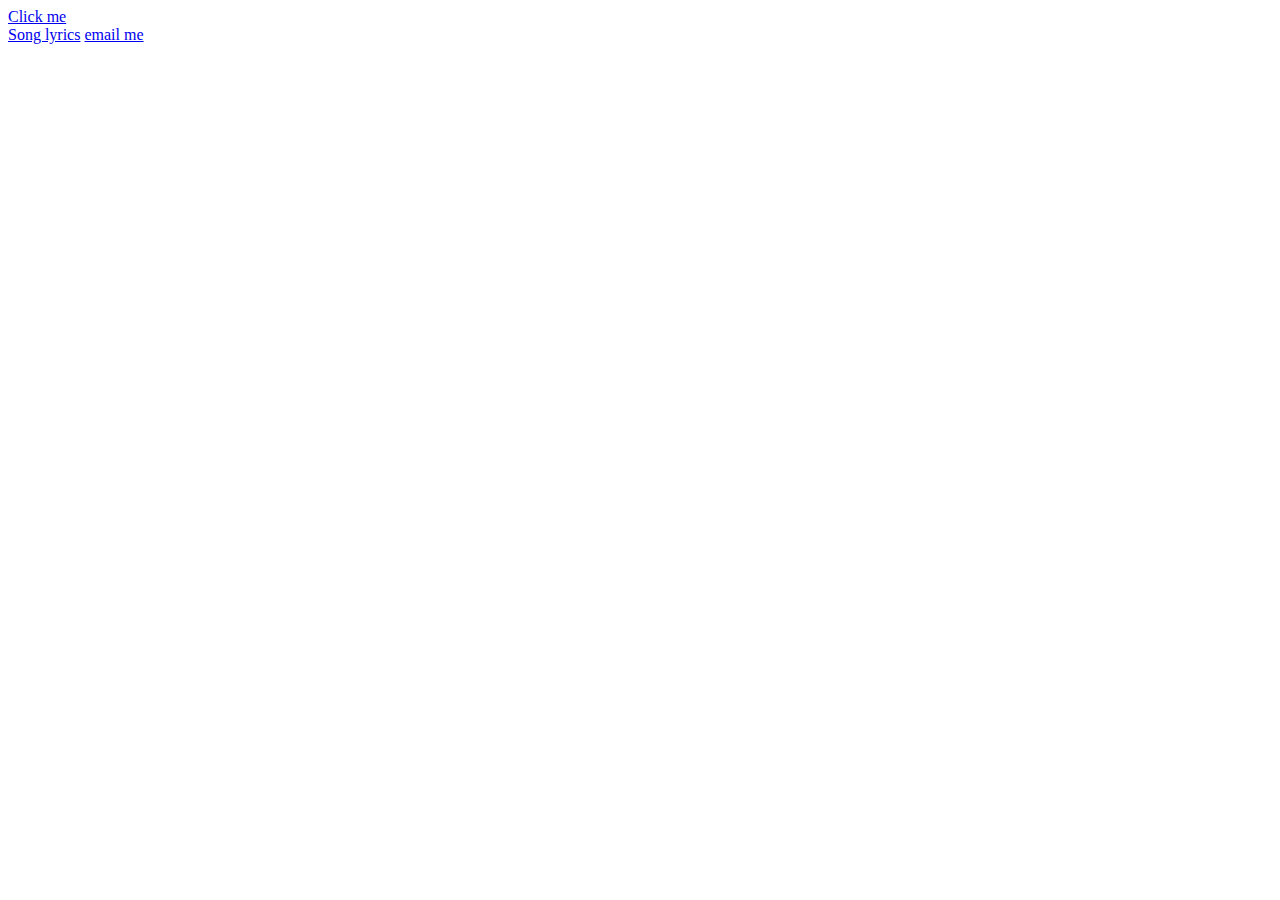
<file: hyperlink.html>
<!DOCTYPE html>
<html>
<head>
  <title>
    My first website
  </title>
  <link rel="icon" href="mustakim3/mylink.jpg" type="image/jpg">
</head>
<body>
<a href="https://youtu.be/MCH14skXYyg?t=17" 
target="_blank" 
title="goes to google">Click me</a><br>
<a href="lyrics.html"> Song lyrics</a>
<a href="mail to :mustakimolowoyo3@fake.com">email me</a>
</body>
</html>
</file>
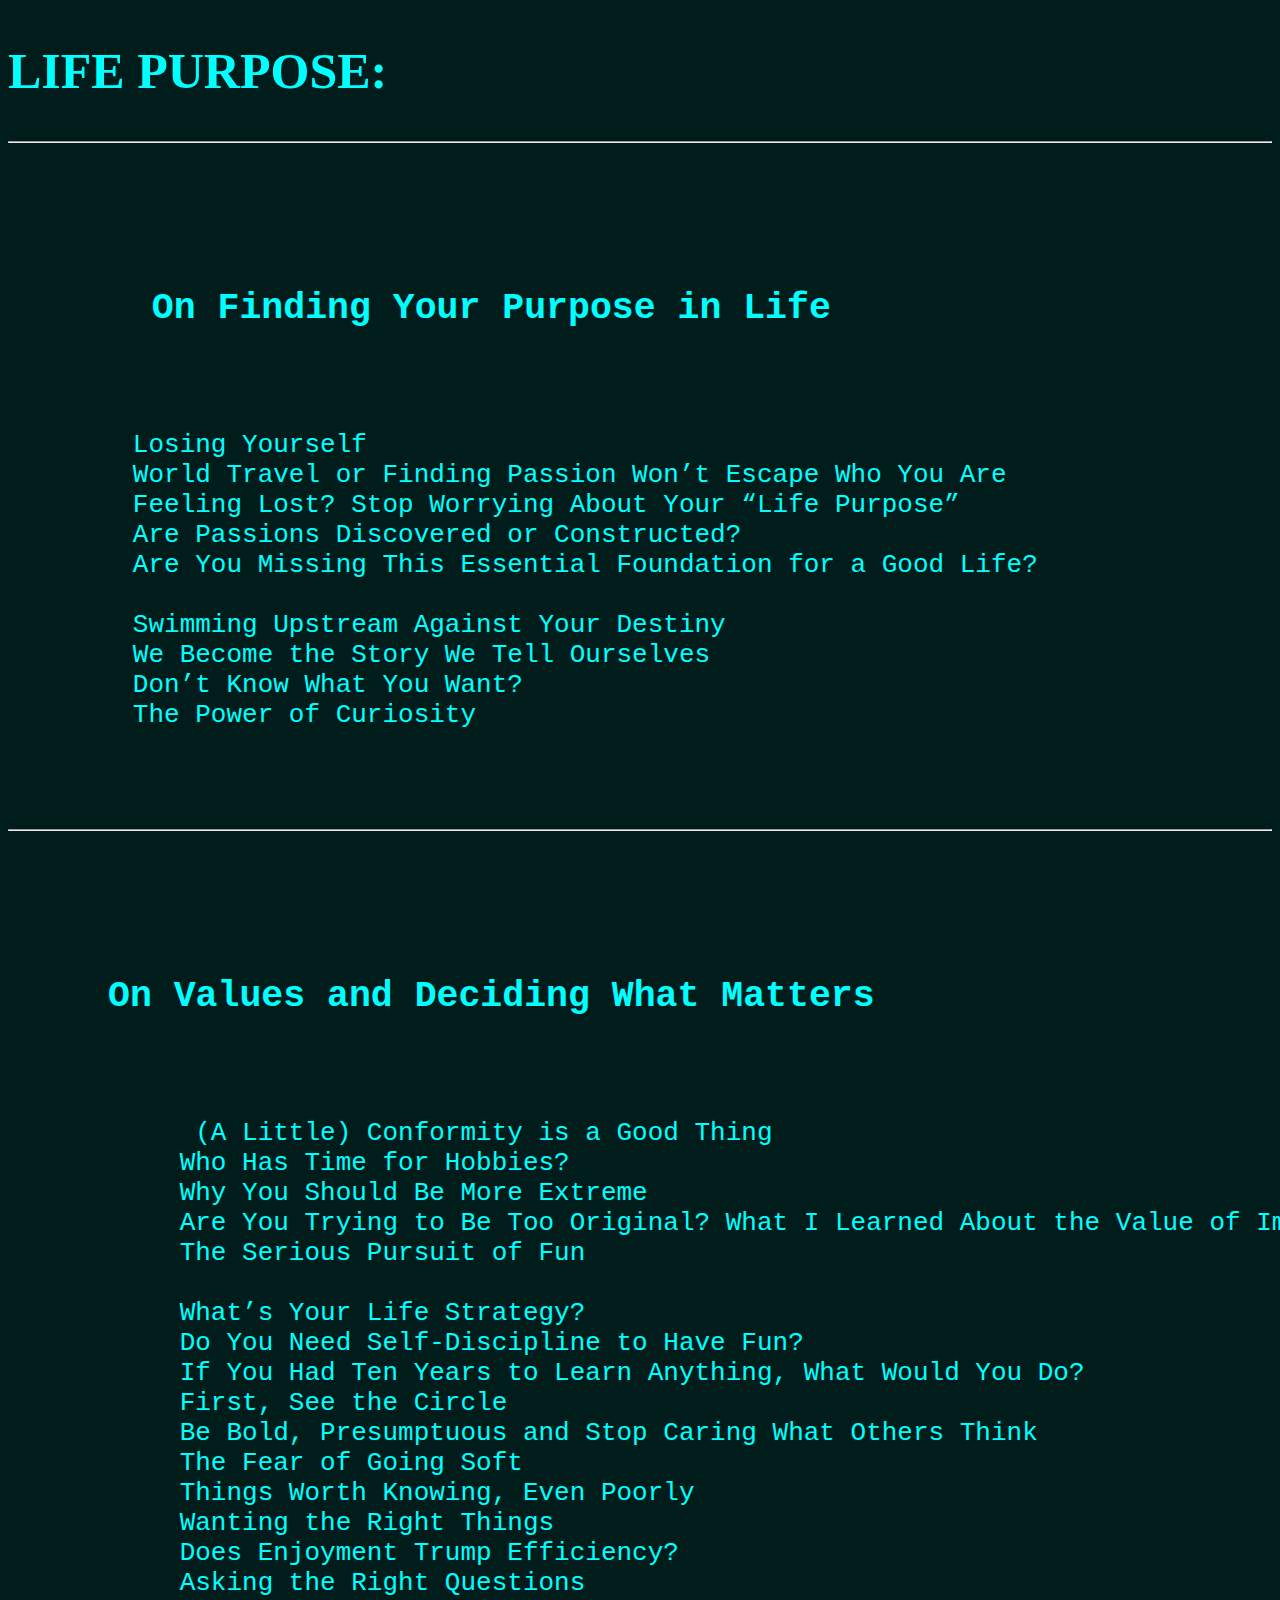
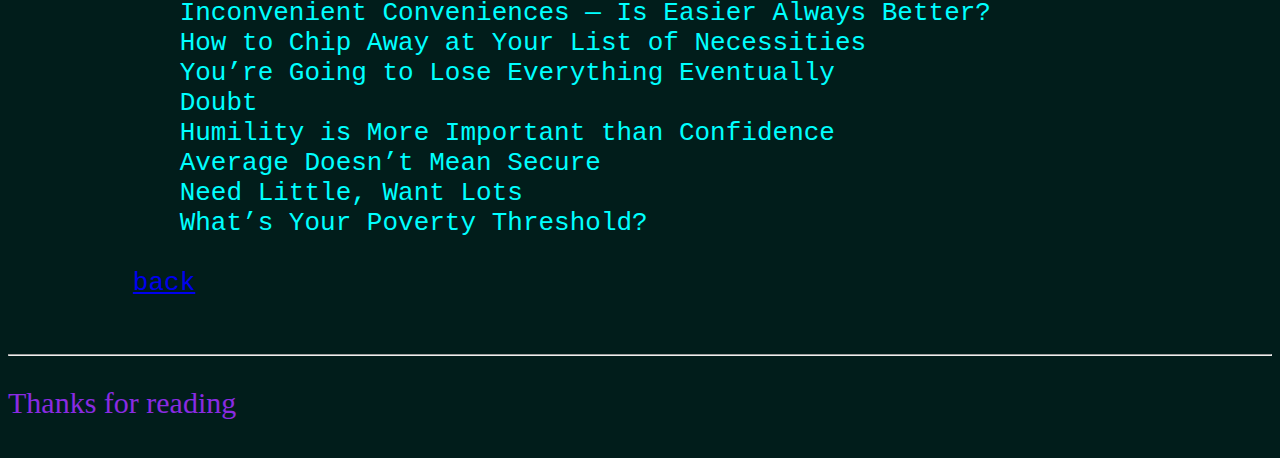
<file: life.html>
<!DOCTYPE html>
<html lang="en">
<head>
    <meta charset="UTF-8">
    <meta name="viewport" content="width=device-width, initial-scale=1.0">
    <title>www.muste.com</title>
</head>
<body style="background-color: rgb(1, 29, 27);">
   <b> <h2 style="color: aqua; font-size: 50PX;">LIFE PURPOSE:</h2></b> 
    <pre style="font-size: xx-large;  color: aqua;"><hr>
        
      <big> <h3 style="padding-left: 100px;">  On Finding Your Purpose in Life </h3></big> 
        
        Losing Yourself
        World Travel or Finding Passion Won’t Escape Who You Are
        Feeling Lost? Stop Worrying About Your “Life Purpose”
        Are Passions Discovered or Constructed?
        Are You Missing This Essential Foundation for a Good Life?
    
        Swimming Upstream Against Your Destiny
        We Become the Story We Tell Ourselves
        Don’t Know What You Want?
        The Power of Curiosity    
        </pre>
      <pre style="font-size: xx-large;  color: aqua;"> <hr>
          
        <big> <h3 style="padding-left: 100px;">On Values and Deciding What Matters</h3> </big>

            (A Little) Conformity is a Good Thing
           Who Has Time for Hobbies?
           Why You Should Be More Extreme
           Are You Trying to Be Too Original? What I Learned About the Value of Imitation From China
           The Serious Pursuit of Fun
           
           What’s Your Life Strategy?
           Do You Need Self-Discipline to Have Fun?
           If You Had Ten Years to Learn Anything, What Would You Do?
           First, See the Circle
           Be Bold, Presumptuous and Stop Caring What Others Think
           The Fear of Going Soft
           Things Worth Knowing, Even Poorly
           Wanting the Right Things
           Does Enjoyment Trump Efficiency?
           Asking the Right Questions
           Inconvenient Conveniences — Is Easier Always Better?
           How to Chip Away at Your List of Necessities
           You’re Going to Lose Everything Eventually
           Doubt
           Humility is More Important than Confidence
           Average Doesn’t Mean Secure
           Need Little, Want Lots
           What’s Your Poverty Threshold?

        <a href="fisrtpage.html"target="_blank" >back</a>
        </pre><hr>
        <P style="font-size: 30px; color: blueviolet;">Thanks for reading</P>
</body>
</html>
</file>
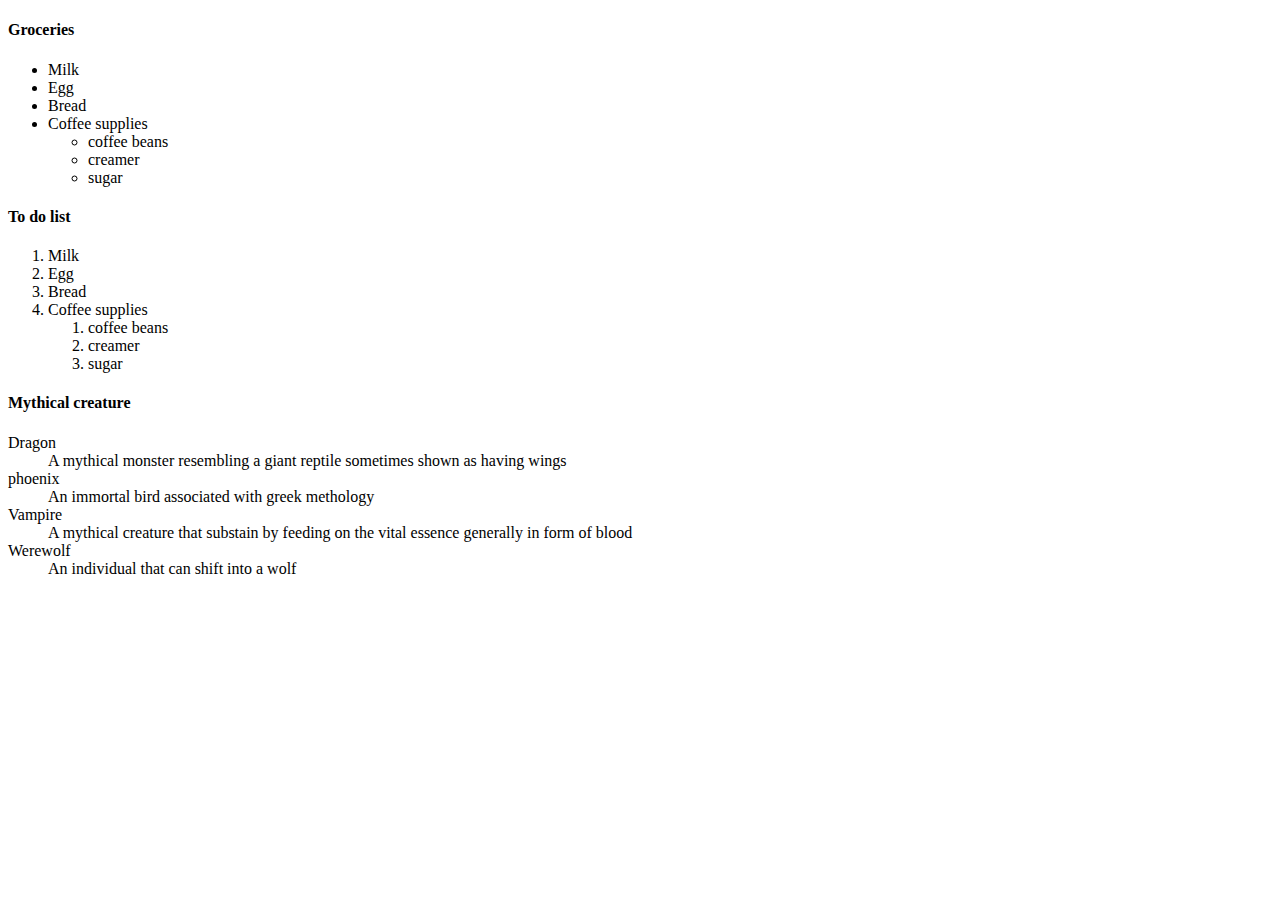
<file: list.html>
<!DOCTYPE html>
<html>
<head>
    <meta charset="UTF-8">
    <meta name="viewport" content="width=device-width, initial-scale=1.0">
    <title>My website</title>
    <link rel="icon" href="mustakim3/mylink.jpg" type="image/jpg" >
</head>
<body>
    <h4>Groceries</h4>
    <ul>
        <li>Milk </li>
        <li>Egg</li>
        <li>Bread </li>
        <li>Coffee supplies</li>
        <ul>
            <li>coffee beans</li>
            <li>creamer</li>
            <li>sugar </li>
        </ul>

    </ul>
    <h4>To do list</h4>
    <ol>
        <li>Milk </li>
        <li>Egg</li>
        <li>Bread </li>
        <li>Coffee supplies</li>
        <ol>
            <li>coffee beans</li>
            <li>creamer</li>
            <li>sugar </li>
        </ol>

    </ol>
   
    </ul>
    <h4>Mythical creature</h4>
    <dl>
        <dt>Dragon</dt>
        <dd>A mythical monster resembling a giant reptile sometimes shown as having wings</dd>
        <dt>phoenix</dt>
        <dd>An immortal bird associated with greek methology</dd>
        <dt>Vampire</dt>
        <dd>A mythical creature that substain by feeding on the vital essence generally in form of blood</dd>
        <dt>Werewolf</dt>
        <dd>An individual that can shift into a wolf</dd>
    </dl>
</body>
</html>
</file>
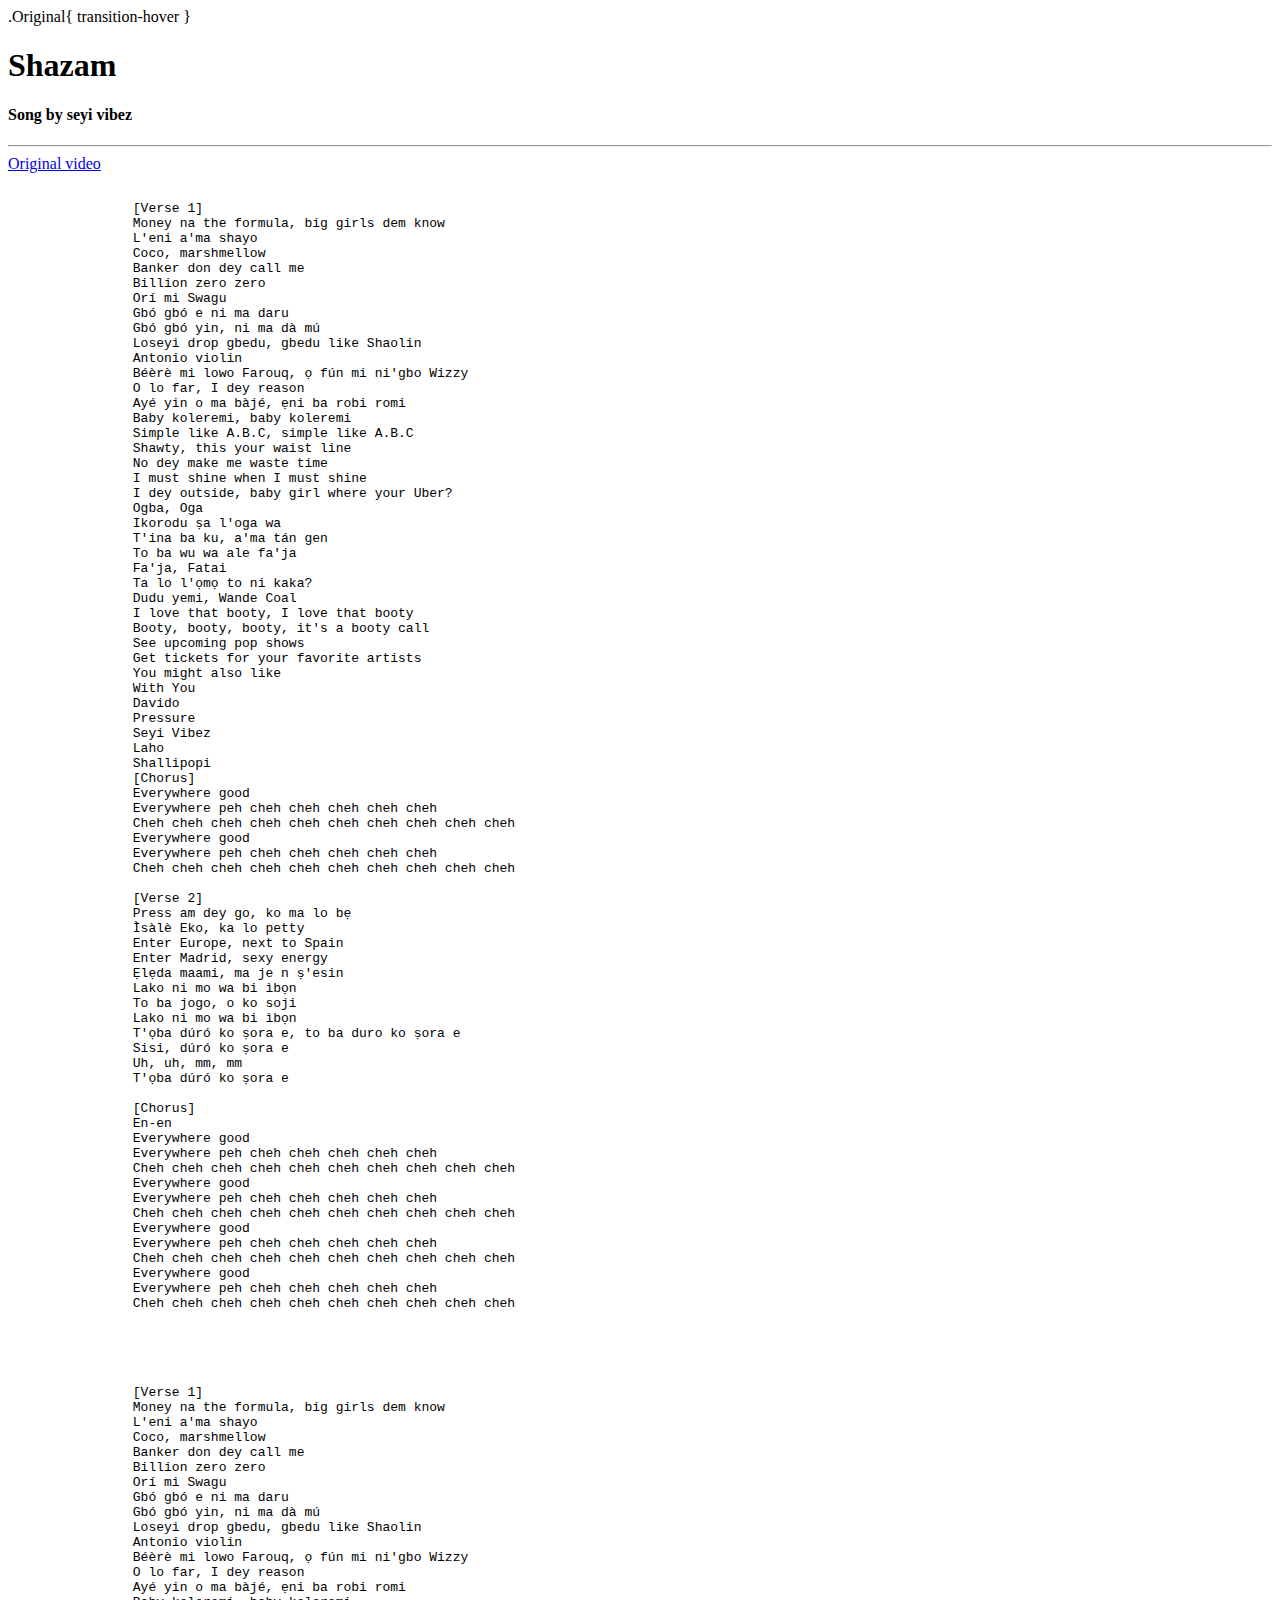
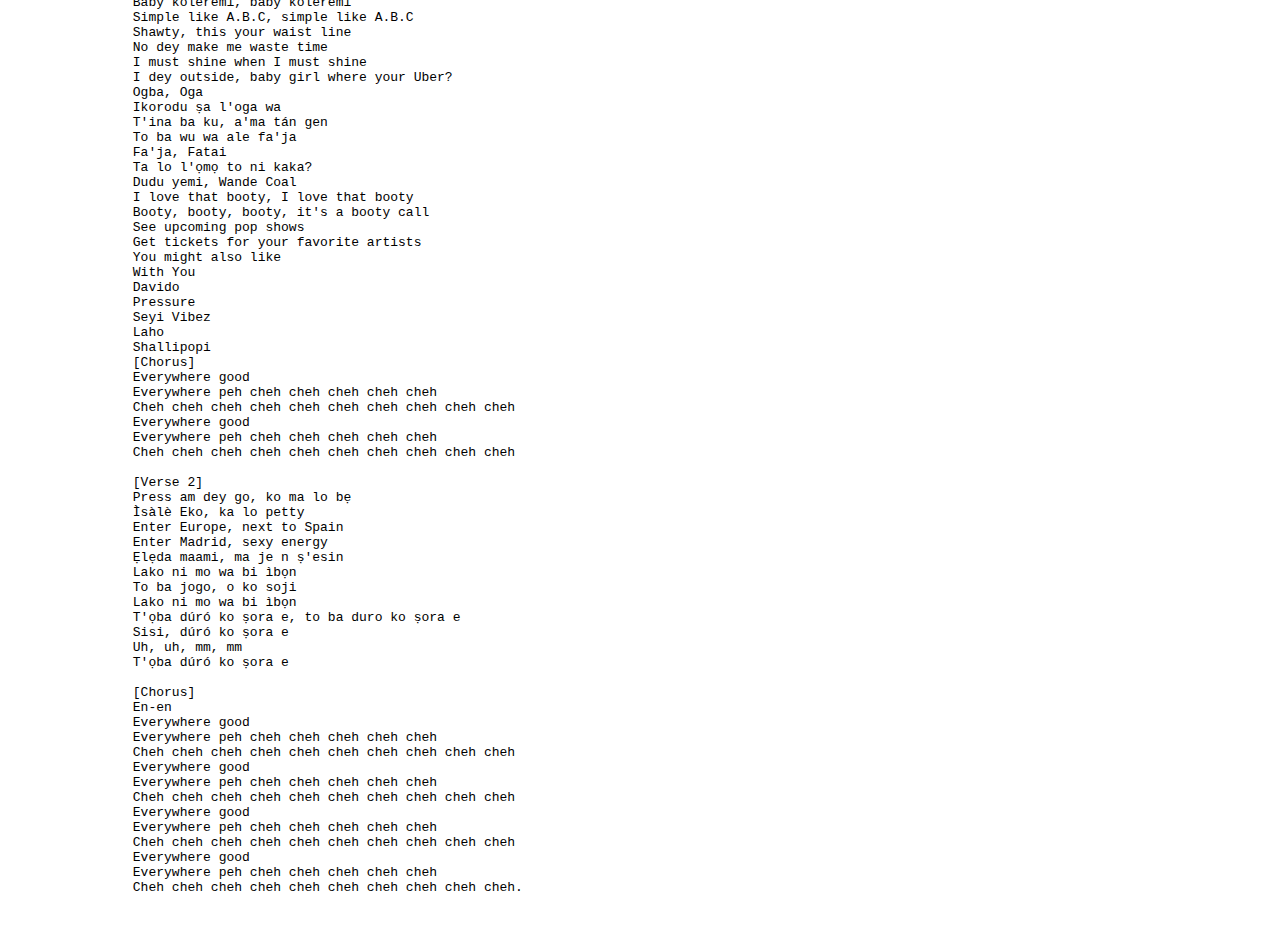
<file: lyrics.html>
<!DOCTYPE html>
<html>
    <head> 
        <title>My song lyrics</title>
        <link rel="icon" href="mustakim3/mylink.jpg" type="image/lyrics.htmljpg">
    .Original{
        transition-hover
    }
    </head>
    <body>
            <h1>Shazam</h1>
            <h4>Song by seyi vibez</h4>
            <hr>
            <a  class="Original" href="https://youtu.be/MCH14skXYyg?t=17" target="_blank" >Original video</a>
            <pre> <span>
                [Verse 1]
                Money na the formula, big girls dem know
                L'eni a'ma shayo
                Coco, marshmellow
                Banker don dey call me
                Billion zero zero
                Orí mi Swagu
                Gbó gbó e ni ma daru
                Gbó gbó yin, ni ma dà mú
                Loseyi drop gbedu, gbedu like Shaolin
                Antonio violin
                Béèrè mi lowo Farouq, ọ fún mi ni'gbo Wizzy
                O lo far, I dey reason
                Ayé yin o ma bàjé, ẹni ba robi romi
                Baby koleremi, baby koleremi
                Simple like A.B.C, simple like A.B.C
                Shawty, this your waist line
                No dey make me waste time
                I must shine when I must shine
                I dey outside, baby girl where your Uber?
                Ogba, Oga
                Ikorodu ṣa l'oga wa
                T'ina ba ku, a'ma tán gen
                To ba wu wa alе fa'ja
                Fa'ja, Fatai
                Ta lo l'ọmọ to ni kaka?
                Dudu yemi, Wande Coal
                I love that booty, I lovе that booty
                Booty, booty, booty, it's a booty call
                See upcoming pop shows
                Get tickets for your favorite artists
                You might also like
                With You
                Davido
                Pressure
                Seyi Vibez
                Laho
                Shallipopi
                [Chorus]
                Everywhere good
                Everywhere peh cheh cheh cheh cheh cheh
                Cheh cheh cheh cheh cheh cheh cheh cheh cheh cheh
                Everywhere good
                Everywhere peh cheh cheh cheh cheh cheh
                Cheh cheh cheh cheh cheh cheh cheh cheh cheh cheh
                
                [Verse 2]
                Press am dey go, ko ma lo bẹ
                Ìsàlè Eko, ka lo petty
                Enter Europe, next to Spain
                Enter Madrid, sexy energy
                Ẹlẹda maami, ma je n ṣ'esin
                Lako ni mo wa bi ìbọn
                To ba jogo, o ko soji
                Lako ni mo wa bi ìbọn
                T'ọba dúró ko ṣora e, to ba duro ko ṣora e
                Sisi, dúró ko ṣora e
                Uh, uh, mm, mm
                T'ọba dúró ko ṣora e
                
                [Chorus]
                En-en
                Everywhere good
                Everywhere peh cheh cheh cheh cheh cheh
                Cheh cheh cheh cheh cheh cheh cheh cheh cheh cheh
                Everywhere good
                Everywhere peh cheh cheh cheh cheh cheh
                Cheh cheh cheh cheh cheh cheh cheh cheh cheh cheh
                Everywhere good
                Everywhere peh cheh cheh cheh cheh cheh
                Cheh cheh cheh cheh cheh cheh cheh cheh cheh cheh
                Everywhere good
                Everywhere peh cheh cheh cheh cheh cheh
                Cheh cheh cheh cheh cheh cheh cheh cheh cheh cheh
            </span> </pre><br>
            <pre><div>                
                [Verse 1]
                Money na the formula, big girls dem know
                L'eni a'ma shayo
                Coco, marshmellow
                Banker don dey call me
                Billion zero zero
                Orí mi Swagu
                Gbó gbó e ni ma daru
                Gbó gbó yin, ni ma dà mú
                Loseyi drop gbedu, gbedu like Shaolin
                Antonio violin
                Béèrè mi lowo Farouq, ọ fún mi ni'gbo Wizzy
                O lo far, I dey reason
                Ayé yin o ma bàjé, ẹni ba robi romi
                Baby koleremi, baby koleremi
                Simple like A.B.C, simple like A.B.C
                Shawty, this your waist line
                No dey make me waste time
                I must shine when I must shine
                I dey outside, baby girl where your Uber?
                Ogba, Oga
                Ikorodu ṣa l'oga wa
                T'ina ba ku, a'ma tán gen
                To ba wu wa alе fa'ja
                Fa'ja, Fatai
                Ta lo l'ọmọ to ni kaka?
                Dudu yemi, Wande Coal
                I love that booty, I lovе that booty
                Booty, booty, booty, it's a booty call
                See upcoming pop shows
                Get tickets for your favorite artists
                You might also like
                With You
                Davido
                Pressure
                Seyi Vibez
                Laho
                Shallipopi
                [Chorus]
                Everywhere good
                Everywhere peh cheh cheh cheh cheh cheh
                Cheh cheh cheh cheh cheh cheh cheh cheh cheh cheh
                Everywhere good
                Everywhere peh cheh cheh cheh cheh cheh
                Cheh cheh cheh cheh cheh cheh cheh cheh cheh cheh
                
                [Verse 2]
                Press am dey go, ko ma lo bẹ
                Ìsàlè Eko, ka lo petty
                Enter Europe, next to Spain
                Enter Madrid, sexy energy
                Ẹlẹda maami, ma je n ṣ'esin
                Lako ni mo wa bi ìbọn
                To ba jogo, o ko soji
                Lako ni mo wa bi ìbọn
                T'ọba dúró ko ṣora e, to ba duro ko ṣora e
                Sisi, dúró ko ṣora e
                Uh, uh, mm, mm
                T'ọba dúró ko ṣora e
                
                [Chorus]
                En-en
                Everywhere good
                Everywhere peh cheh cheh cheh cheh cheh
                Cheh cheh cheh cheh cheh cheh cheh cheh cheh cheh
                Everywhere good
                Everywhere peh cheh cheh cheh cheh cheh
                Cheh cheh cheh cheh cheh cheh cheh cheh cheh cheh
                Everywhere good
                Everywhere peh cheh cheh cheh cheh cheh
                Cheh cheh cheh cheh cheh cheh cheh cheh cheh cheh
                Everywhere good
                Everywhere peh cheh cheh cheh cheh cheh
                Cheh cheh cheh cheh cheh cheh cheh cheh cheh cheh.

            </div></pre>
    </body>
</html>
</file>
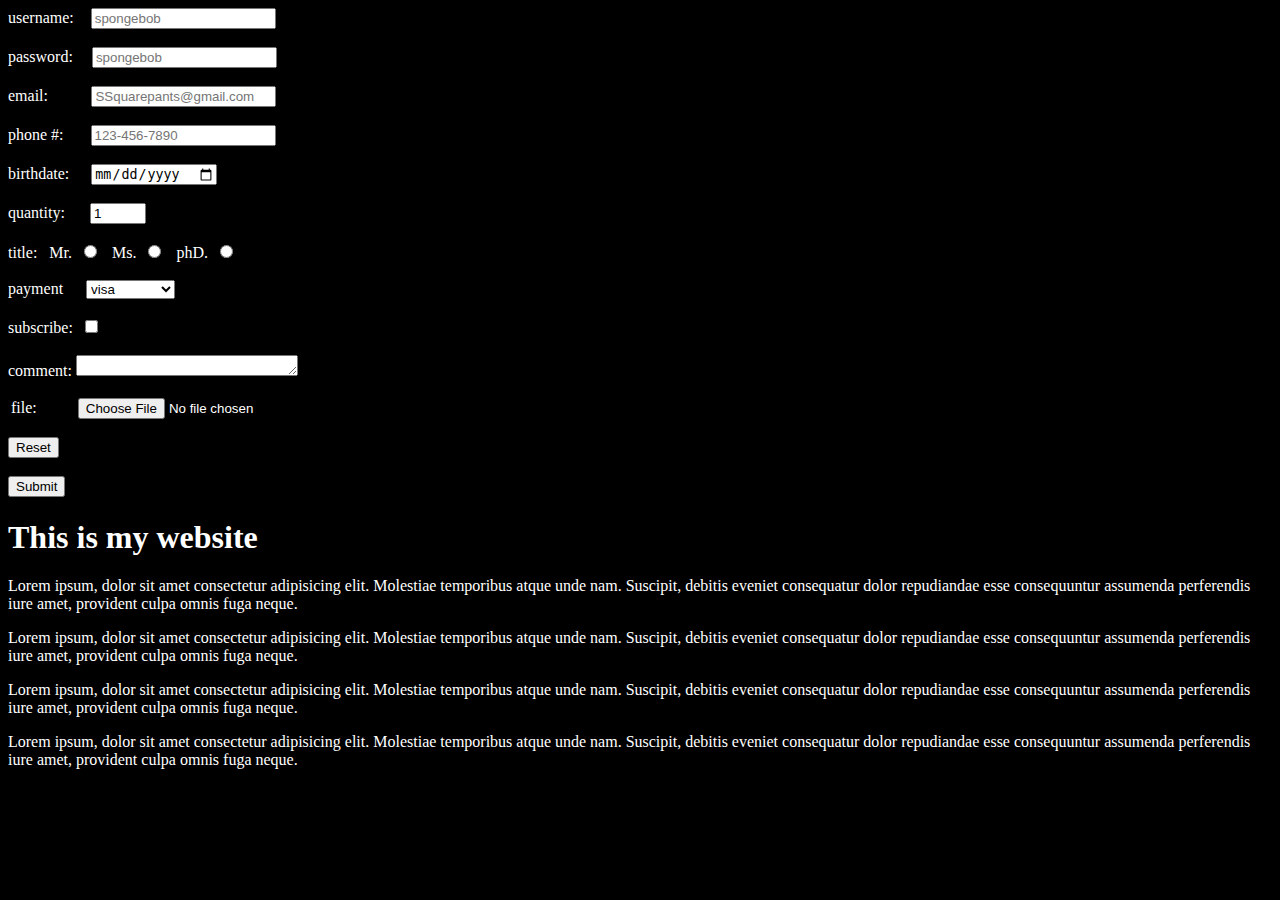
<file: mu.html>
<!DOCTYPE html>
<html lang="en">
<head>
    <meta charset="UTF-8">
    <meta name="viewport" content="width=device-width, initial-scale=1.0">
    <title>muste.tech</title>
    
</head>
<body style="background-color: black;">
    <form action="index.php" method="POST" enctype="multipart/form-data" style="color: white;">

        <label  for="username">username:</label>
         <input type="text" id="username" placeholder="spongebob" minlength="6" maxlength="15"  style="margin-left: 13px;" required> <br><br>
          
         <label  for="Password" >password:</label>
         <input  type="password" id="password" placeholder="spongebob" minlength="6" maxlength="15"  style="margin-left: 15px;" required><br><br>

                   
         <label for="">email:</label>
          <input  type="email" style="margin-left: 39.5px;" id="email" placeholder="SSquarepants@gmail.com" required><br><br>

         <label for="phone">phone #:</label>
         <input type="tel" id="phone" placeholder="123-456-7890" pattern="[0-9]{3}-[0-9]{3}-[0-9]{3}" style="margin-left: 23px;"><br><br>
         
         <label for="bday">birthdate:</label>
         <input type="date" id="bday" style="margin-left: 18px;"><br><br>

         <label for="quantity">quantity:</label>
         <input type="number" id="quantity" min="0" max="99" value="1" style=" margin-left: 21px;"><br><br>
         
         <label for="title">title:</label>

         <label for="Mr."  style="margin-left: 8px;">Mr.</label>
         <input type="radio" id="Mr."  value="Mr." name="title"  style="margin-left: 8px;">

         <label for="Ms."  style="margin-left: 8px;">Ms.</label>
         <input type="radio" id="Ms."  value="Ms." name="title"  style="margin-left: 8px;">
         
         <label for="phD."  style="margin-left: 8px;">phD.</label>
         <input type="radio" id="phD."  value="phD." name="title"  style="margin-left: 8px;"><br><br>
         
         
         <label for="payment">payment</label>
        <select name="payment" id="payment"  style="margin-left: 19px;">
            <option value="visa">visa</option>
            <option value="mastercard">mastercard</option>
            <option value="giftcard">giftcard</option>
        </select><br><br>

        <label for="subscribe">subscribe:</label>
        <input type="checkbox" id="subscribe"  style="margin-left: 8px;"><br><br>
         
        <label for="comment"  style="">comment:</label>
       <textarea id="comment" cols="25" rows="1"></textarea><br><br>

       <label for="file"  style="margin-left: 3px;">file:</label>
       <input type="file" id="file" accept="image/png, image/jpeg"  style="margin-left: 37px;"><br><br>
      




         
         <input type="reset"> <br><br>
         <input type="submit" >
    </form>

    <h1 style="color: white;">This is my website</h1>


    <p style="color: white;">Lorem ipsum, dolor sit amet consectetur adipisicing elit. Molestiae temporibus atque unde nam. Suscipit, debitis eveniet consequatur dolor repudiandae esse consequuntur assumenda perferendis iure amet, provident culpa omnis fuga neque.</p>
    <p style="color: white;">Lorem ipsum, dolor sit amet consectetur adipisicing elit. Molestiae temporibus atque unde nam. Suscipit, debitis eveniet consequatur dolor repudiandae esse consequuntur assumenda perferendis iure amet, provident culpa omnis fuga neque.</p>
    <p style="color: white;">Lorem ipsum, dolor sit amet consectetur adipisicing elit. Molestiae temporibus atque unde nam. Suscipit, debitis eveniet consequatur dolor repudiandae esse consequuntur assumenda perferendis iure amet, provident culpa omnis fuga neque.</p>
    <p style="color: white;">Lorem ipsum, dolor sit amet consectetur adipisicing elit. Molestiae temporibus atque unde nam. Suscipit, debitis eveniet consequatur dolor repudiandae esse consequuntur assumenda perferendis iure amet, provident culpa omnis fuga neque.</p>
</body>
</html>
</file>
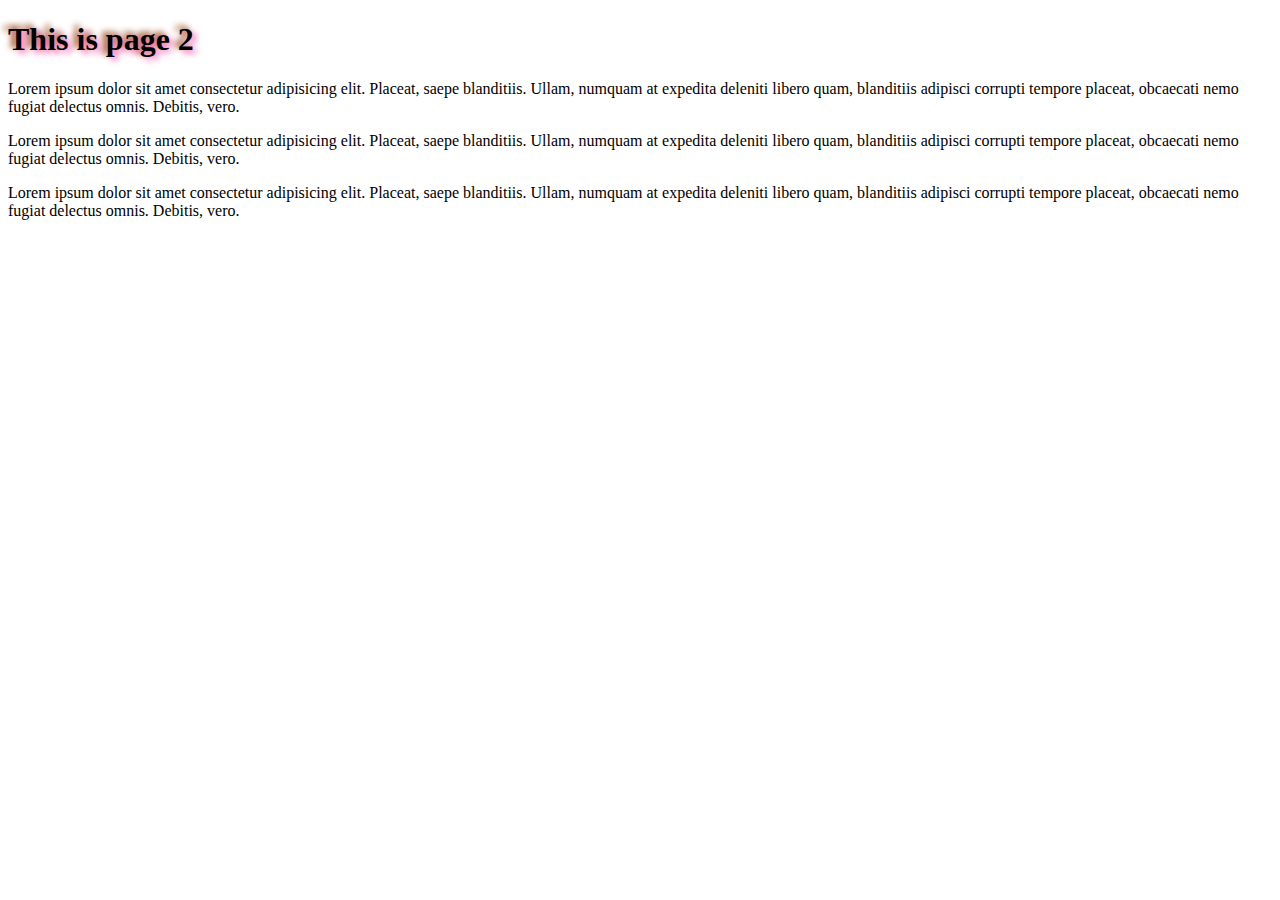
<file: page2.html>
<!DOCTYPE html>
<html lang="en">
<head>
    <meta charset="UTF-8">
    <meta name="viewport" content="width=device-width, initial-scale=1.0">
    <title>Document</title>
    <link rel="stylesheet" href="style.css">
</head>
<body>
    <h1>This is page 2</h1>

    <p id="p1">Lorem ipsum dolor sit amet consectetur adipisicing elit. Placeat, saepe blanditiis. Ullam, numquam at expedita deleniti libero quam, blanditiis adipisci corrupti tempore placeat, obcaecati nemo fugiat delectus omnis. Debitis, vero.</p>
    <p id="p2">Lorem ipsum dolor sit amet consectetur adipisicing elit. Placeat, saepe blanditiis. Ullam, numquam at expedita deleniti libero quam, blanditiis adipisci corrupti tempore placeat, obcaecati nemo fugiat delectus omnis. Debitis, vero.</p>    
    <p id="p3">Lorem ipsum dolor sit amet consectetur adipisicing elit. Placeat, saepe blanditiis. Ullam, numquam at expedita deleniti libero quam, blanditiis adipisci corrupti tempore placeat, obcaecati nemo fugiat delectus omnis. Debitis, vero.</p>

</body>
</html>
</file>
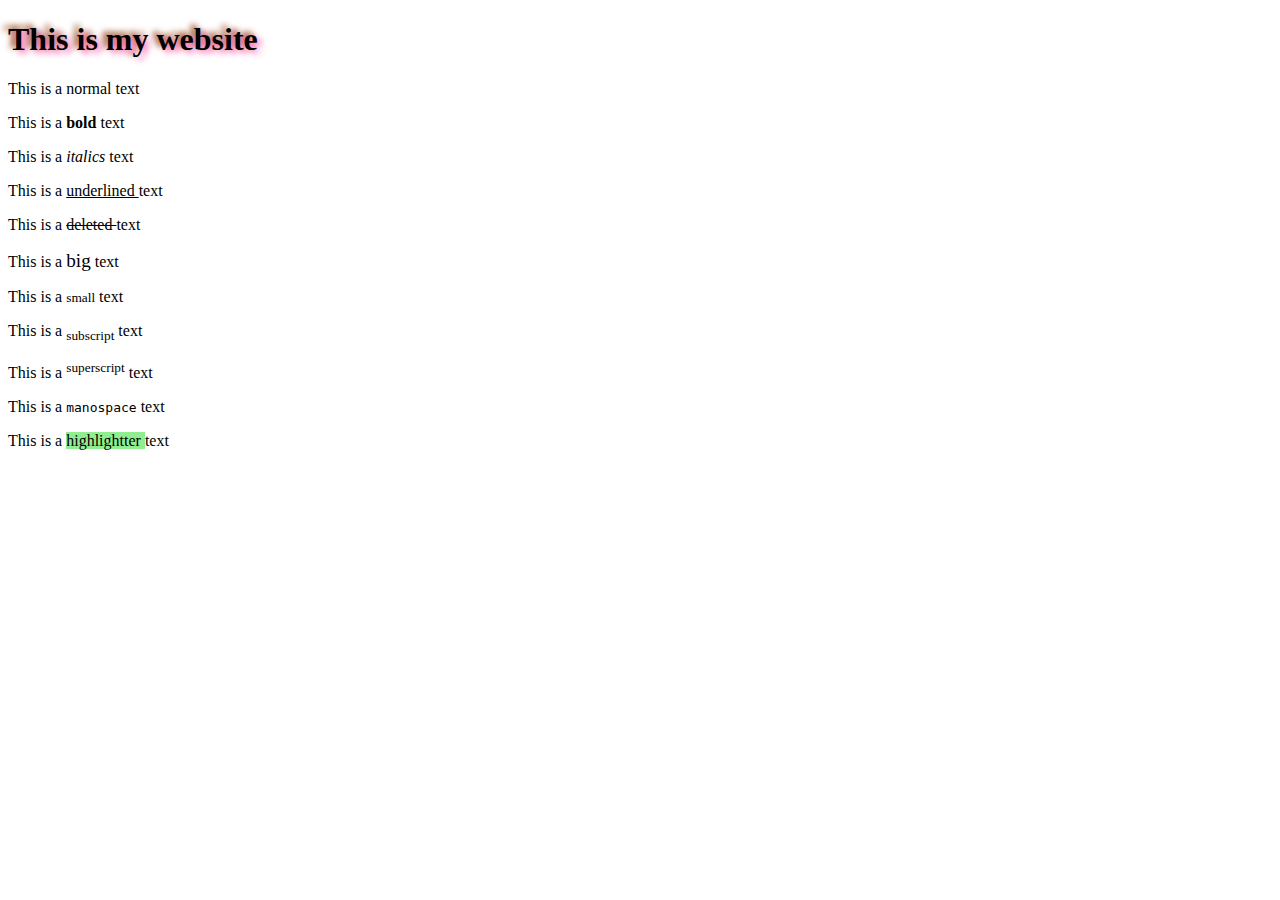
<file: text formating.html>
<!DOCTYPE html>
<html>
    <head>
        <meta charset="UTF-8">
        <meta name="viewport" content="width=device-width, initial-scale=1.0">
        <title>www.muste-tech.com</title>
        <link rel="icon" href="mustakim3/mylink.jpg" type="image/jpg">
        <link rel="stylesheet" href="style.css">
    </head>
    <body>
        <h1>This is my website</h1>
        
        <p id="p1">This is a normal text</p>
        <p id="p2">This is a  <b>bold</b> text</p>
        <p id="p3">This is a <i>italics</i> text</p>
        <p id="p1">This is a <u>underlined </u>text</p>
        <p id="p2">This is a <del>deleted </del>text </p>
        <p id="p3">This is a <big>big</big> text</p>
        <p id="p2">This is a  <small>small</small> text </p>
        <p id="p1">This is a <sub>subscript</sub> text</p>
        <p id="p3">This is a <sup>superscript</sup> text</p>
        <p id="p1">This is a <tt>manospace</tt> text</p>
        <p id="p2">This is a <mark style = "background-color: lightgreen;"> highlightter </mark> text</p>
    </body>
</html>
</file>
<file: style.css>
/* body{
    background-color: black;
}
h1{
     color: white;
     font-family: Verdana, arial;
}
#p1{
    color: red;
    font-family: "lucida console","courier new";
    font-size: 17px;
    font-weight:bold ;
    font-style: normal;
#p2{
    color:orange ;
    font-family: "lucida console","courier new";
    font-size: 17px;
    font-weight:bold ;
    font-style: normal;
}
#p3{
    color: yellow;
    font-family: "lucida console","courier new";
    font-size: 17px;
    font-weight:bold ;
    font-style: normal;
} */

h1{
    text-shadow: 4px 3px 6px hotpink,-4px -3px 6px hsl(24, 93%, 28%);
  
}
.box{
      border:5px groove blue;
}
#box1{
    height: 200px;
    width: 200px;
    background-color: rgb(152, 160, 142);
    box-shadow: 7px 10px 7px hsl(24, 23%, 28%);
    margin: 60px;
}
#box2{
    height: 200px;
    width: 200px;
    background-color: azure;
}
</file>
